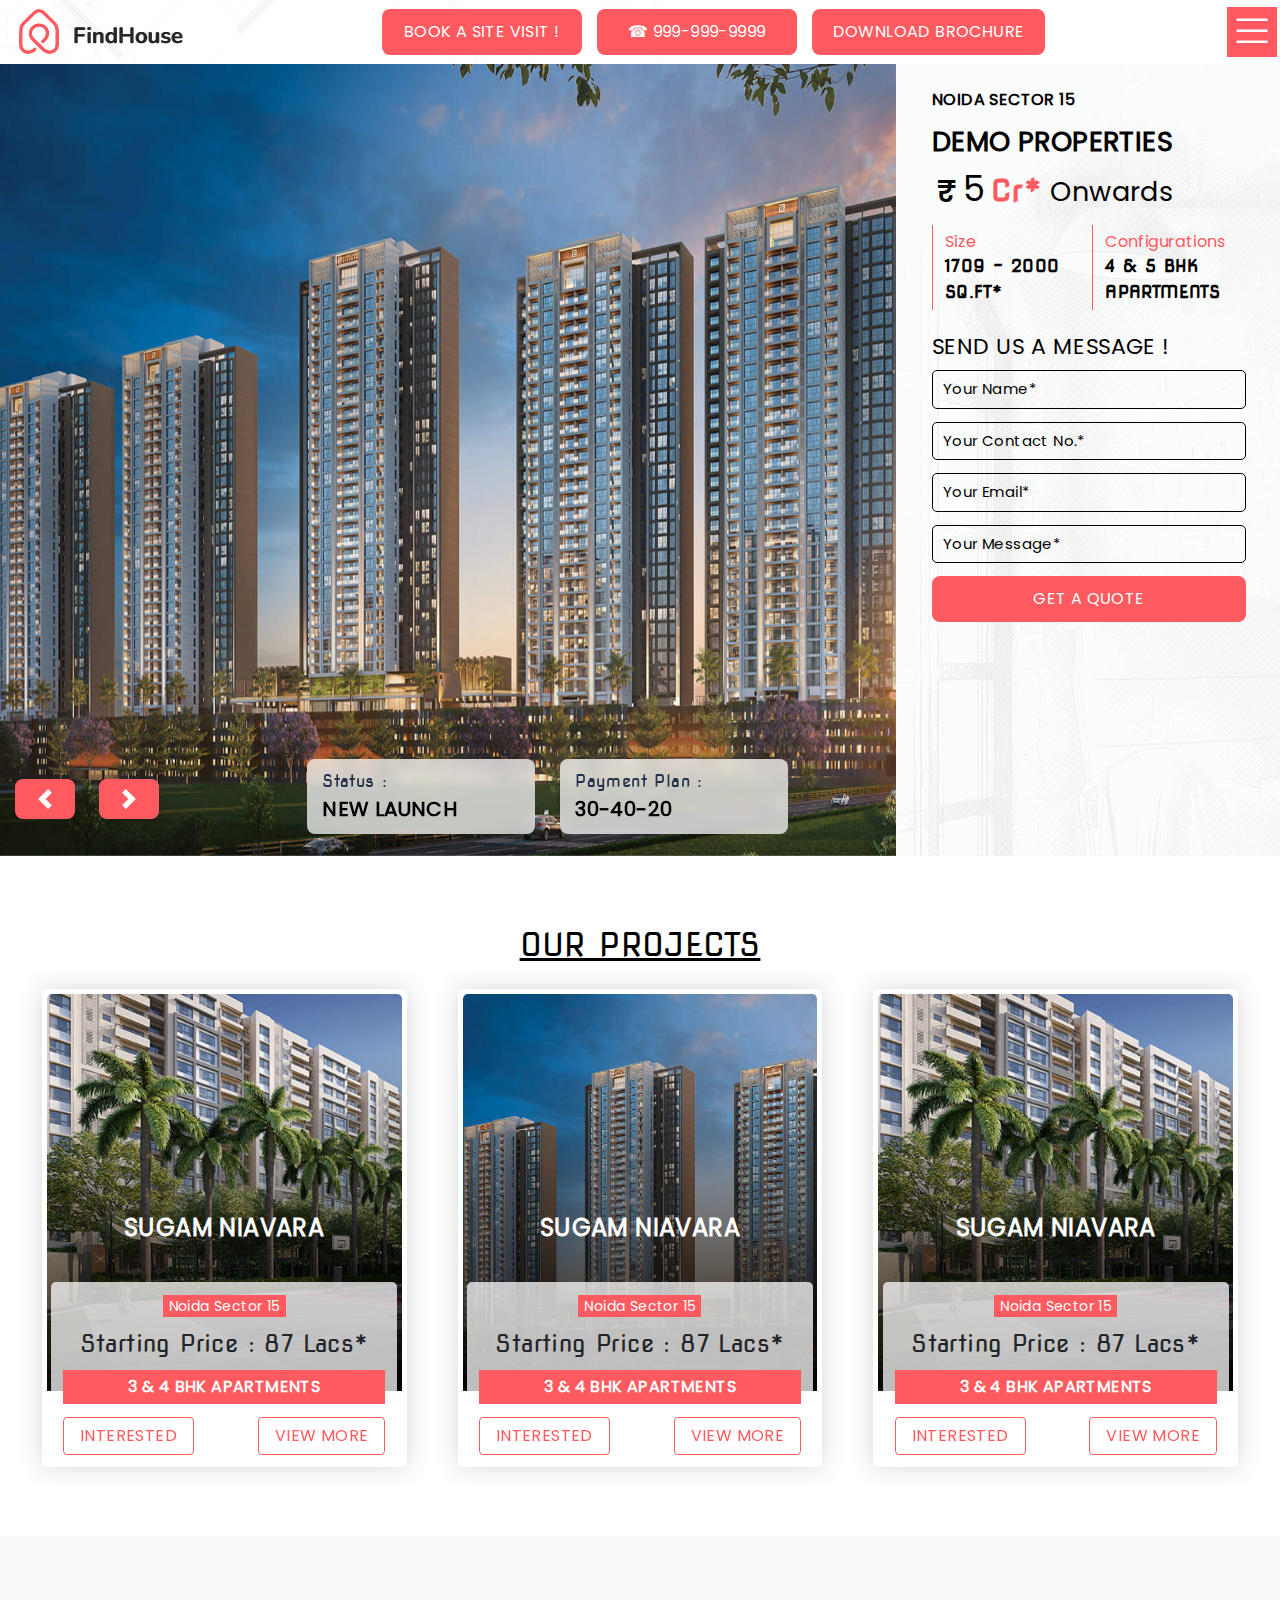
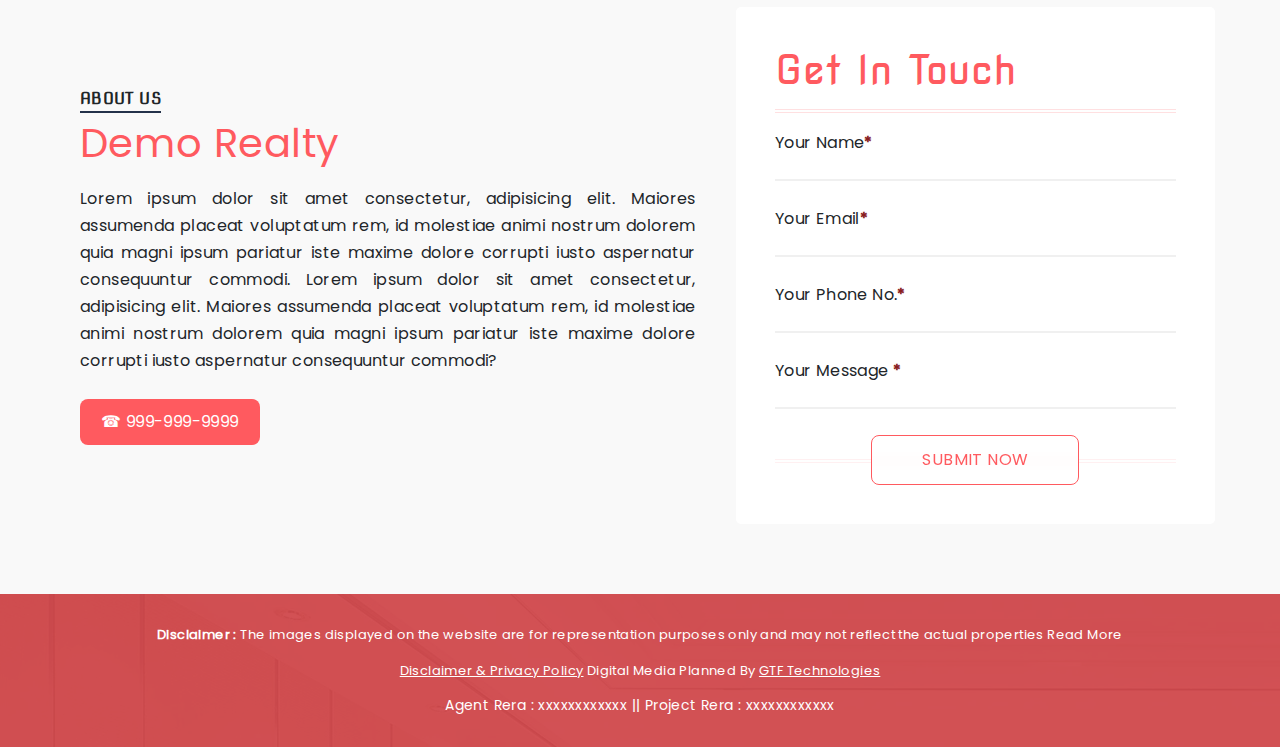
<file: index.html>
<!DOCTYPE html>
<html lang="en">

<head>
    <title style="font-size: 58px;">New layout</title>
    <meta charset="utf-8">
    <meta name="viewport" content="width=device-width, initial-scale=1">
    <meta name="description" content="" />
    <meta name="keywords" content="" />
    <link rel="icon" type="image/x-icon" href="favicon.ico">
    <link rel="icon" type="image/png" sizes="32x32" href="">
    <link rel="stylesheet" href="css/bootstrap.min.css">
    <link rel="stylesheet" href="css/style.css">   
    <style>
        /* Css for animation effect */
        /* .animation-section {opacity: 0.5;transform: translateY(30px);transition: opacity 0.6s ease-out, transform 0.6s ease-out;}
        .animation-section.visible {opacity: 1;transform: translateY(0);} */
    </style>
</head>

<body>
    <div class="overlay"></div>
    <!---------------- Menu Section Codes Start From Here --------------->
    <header class="headermain d-flex align-items-center justify-content-between">        
        <a href="#" class="logo"><img src="images/logos/project-logo.png" alt="logo"></a>
        <div class="ceterdiv d-flex text-center" style="gap: 0 15px;"><button class="bookSiteVisit btnanimation custombtn" data-target="#customModal" data-toggle="modal"> Book A Site Visit !</button>
            <a href="tel:0123123123" class="Callus custombtn" style="color: var(--white);">&#9742; 999-999-9999 </a>
            <button class="dwonloadbr custombtn btnanimation" data-target="#customModal" data-toggle="modal"> Download Brochure</button>
        </div>
        <div class="menuIcon">
            <img style="cursor: pointer; position: relative; z-index: 1;" src="images/icons/menuicon.svg" alt="">
        </div>
    </header>

    <!-- asidebar -->
    <aside class="asidebar">
        <div class="logosdiv d-flex align-items-center justify-content-between">
            <a href="#" class="logo"><img src="images/logos/project-logo-white.png" alt="logo"></a>
            <span class="menuCloseBtn" style="filter: invert(1); cursor: pointer;"><img src="images/icons/closeIcon.svg" alt=""></span>
        </div>
        <ul class="Navbar">
            <li class="nav-item"><a href="#">Home</a></li>            
            <li class="nav-item"><a href="#our-projects">Our Projects</a></li>            
            <li class="nav-item"><a href="#contact-us">About Us</a></li>
            <li class="nav-item"><a href="#contact-us">Contact Us</a></li>
        </ul>    
    </aside>
    <!-- -------------- Menu Section Codes End From Here ------------- -->

    <!---------------- Slider Section Codes Start From Here --------------->
    <section class="container-fluid banner-section animation-section p-0">
        <div class="wrapper">
            <div id="carouselExampleIndicators" class="carousel slide carousel-fade sliderdiv" data-ride="carousel" data-interval="2500">
                <ol class="carousel-indicators" style="display: none;">
                    <li data-target="#carouselExampleIndicators" data-slide-to="0" class="active"></li>
                    <li data-target="#carouselExampleIndicators" data-slide-to="1"></li>
                </ol>
                <div class="carousel-inner d-view">
                    <div class="carousel-item active">
                        <img class="d-block img-slider w-100" src="images/slider-banner/banner1.jpg" alt="First slide">
                    </div>
                    <div class="carousel-item">
                        <img class="d-block img-slider w-100" src="images/slider-banner/banner2.jpg" alt="First slide">
                    </div>
                </div>
                <div class="carousel-inner m-view">
                    <div class="carousel-item active">
                        <img class="d-block w-100" src="images/slider-banner/banner1-sm.jpg" alt="First slide">
                    </div>
                    <div class="carousel-item">
                        <img class="d-block w-100" src="images/slider-banner/banner2-sm.jpg" alt="First slide">
                    </div>
                </div>
                <!-- .bnner-flex-btn -->
                <div class="bnner-flex-btn">
                    <a class="carousel-btn carousel-control-prev active" href="#carouselExampleIndicators" role="button" data-slide="prev">
                        <span class="carousel-control-prev-icon" aria-hidden="true"></span>
                        <span class="sr-only">Previous</span>
                    </a>
                    <a class="carousel-btn carousel-control-next" href="#carouselExampleIndicators" role="button" data-slide="next">
                        <span class="carousel-control-next-icon" aria-hidden="true"></span>
                        <span class="sr-only">Next</span>
                    </a>
                </div>
                <!-- end .bnner-flex-btn -->
            </div>            

            <!-- content-over-banner Only for large screen  -->
            <div class="content-over-banner d-view d-flex f-wrap">
                <div class="textdiv">
                    <p class="smallheading NovaSquareFont">Status : </p>
                    <span class="span"style="color: var(--black);">New Launch</span>
                </div>
                <div class="textdiv">
                    <p class="smallheading NovaSquareFont">Payment Plan :</p>
                    <span class="span"style="color: var(--black);"> 30-40-20</span>
                </div>
            </div>
            <!-- End content-over-banner -->

            <div class="bannermain-content">
                <div class="contetnwrapper">
                    <div class="content-head">
                        <h1 class="project-address">Noida Sector 15</h1>
                        <div class="projectname">Demo Properties </div>                    
                        <div class="startingprice" style="color: var(--black);"> <b class="inrIcon" style="color: var(--black);">₹</b>5<b style="font-family:NovaSquare; color: var(--color1);"> Cr* </b> <span class="onwards">Onwards</span> </div>
                    </div>

                    <div class="keyhighlights d-flex">
                        <div class="textdiv">
                            <p class="smallheading" style="color: var(--color1);">Size</p>
                            <span class="span"style="color: var(--black);font-family: 'NovaSquare'">1709 - 2000 <br> Sq.Ft*</span>
                        </div>
                        <div class="textdiv">
                            <p class="smallheading" style="color: var(--color1);">Configurations</p>
                            <span class="span" style="color: var(--black);font-family: 'NovaSquare'">4 & 5 BHK <br class="d-view"> APARTMENTS</span>
                        </div>
                        <!-- div only for mobile -->
                        <div class="textdiv m-view">
                            <p class="smallheading" style="color: var(--color1);">Status </p>
                            <span class="span"style="color: var(--black);font-family: 'NovaSquare'">New Launch</span>
                        </div>
                        <div class="textdiv m-view">
                            <p class="smallheading" style="color: var(--color1);">Payment Plan</p>
                            <span class="span" style="color: var(--black);font-family: 'NovaSquare'">30-40-20</span>
                        </div>
                    </div>
                </div>

                <div class="formdiv">
                    <h2 class="form-heading">Send Us A Message !</h2>
                    <div class="inputbox"><input type="text" placeholder="Your Name*" id="qSenderName"></div>
                    <div class="inputbox"><input type="text" placeholder="Your Contact No.*" id="qSenderMobileNo"></div>
                    <div class="inputbox"><input type="text" placeholder="Your Email*" id="qSenderEmailID"></div>
                    <div class="inputbox"><input type="text" placeholder="Your Message*" id="qSenderMessage"></div>
                    <button class="custombtn submitbtn" id="SubmitQuery">Get A Quote </button>
                </div>
            </div>

        </div>
    </section>
    <!---------------- Slider Section Codes End From Here --------------->



    <!-- All Projects -->
    <main class="our-projects-section all-projects" id="our-projects">
        <div class="wrapper">
            <h3 class="main-heading"><a href="#our-projects" class="NovaSquareFont" style="color: var(--black);text-decoration: underline;">Our Projects</a> </h3>
            <div class="divflex row p-0 justify-content-center">
                <div class="flexbox">
                    <!-- image must be in "background-image" property-->
                    <div class="imgdiv" style="background-image: url(images/projects/project-name1.jpg);"></div>
                    <div class="proj-name">Sugam Niavara</div>
                    <div class="content-div">
                        <span class="p-address">Noida Sector 15</span>
                        <div class="p-price NovaSquareFont">Starting Price : 87 Lacs*</div>
                        <div class="p-typology">3 & 4 Bhk Apartments</div>
                        <div class="buttons-div d-flex justify-content-between">
                            <a href="#" class="custombtn btnoutline" data-target="#customModal" data-toggle="modal">Interested</a>
                            <a href="micro/" class="custombtn btnoutline">View More</a>
                        </div>
                    </div>
                </div>
                <div class="flexbox">
                    <!-- image must be in "background-image" property-->
                    <div class="imgdiv" style="background-image: url(images/projects/project-name2.jpg);"></div>
                    <div class="proj-name">Sugam Niavara</div>
                    <div class="content-div">
                        <span class="p-address">Noida Sector 15</span>
                        <div class="p-price NovaSquareFont">Starting Price : 87 Lacs*</div>
                        <div class="p-typology">3 & 4 Bhk Apartments</div>
                        <div class="buttons-div d-flex justify-content-between">
                            <a href="#" class="custombtn btnoutline" data-target="#customModal" data-toggle="modal">Interested</a>
                            <a href="micro/" class="custombtn btnoutline">View More</a>
                        </div>
                    </div>
                </div>
                <div class="flexbox">
                    <!-- image must be in "background-image" property-->
                    <div class="imgdiv" style="background-image: url(images/projects/project-name1.jpg);"></div>
                    <div class="proj-name">Sugam Niavara</div>
                    <div class="content-div">
                        <span class="p-address">Noida Sector 15</span>
                        <div class="p-price NovaSquareFont">Starting Price : 87 Lacs*</div>
                        <div class="p-typology">3 & 4 Bhk Apartments</div>
                        <div class="buttons-div d-flex justify-content-between">
                            <a href="#" class="custombtn btnoutline" data-target="#customModal" data-toggle="modal">Interested</a>
                            <a href="micro/" class="custombtn btnoutline">View More</a>
                        </div>
                    </div>
                </div>
            </div>
        </div>
    </main>
    


    <!---------------- Contact Section Codes Start From Here --------------->
    <section class="container-fluid contact-container animation-section contact-section" id="contact-us">
        <div class="contact-wrapper">            
            <div class="d-flex flexrow f-wrap align-items-center">
                <div class="col-md-7 right-col">
                    <div class="head-div">
                        <div class="title NovaSquareFont">ABOUT US</div>
                        <span class="pera">Demo Realty</span>
                    </div>
                    <p class="about-text">Lorem ipsum dolor sit amet consectetur, adipisicing elit. Maiores assumenda placeat voluptatum rem, id molestiae animi nostrum dolorem quia magni ipsum pariatur iste maxime dolore corrupti iusto aspernatur consequuntur commodi. Lorem ipsum dolor sit amet consectetur, adipisicing elit. Maiores assumenda placeat voluptatum rem, id molestiae animi nostrum dolorem quia magni ipsum pariatur iste maxime dolore corrupti iusto aspernatur consequuntur commodi?</p>
                    <a href="tel:0123123123" class="Callus custombtn d-block" style="color: var(--white);">☎ 999-999-9999 </a>
                </div>
                
                <div class="col-md-5 from-col">
                    <h2 class="heading NovaSquareFont">Get In Touch</h2>
                    <div class="inputbox f-wrap">
                        <span>Your Name<b style="color: rgb(138, 31, 31);">*</b> </span>
                        <input type="text" id="qSenderNamefooter">
                    </div>
                    <div class="inputbox f-wrap">
                        <span>Your Email<b style="color: rgb(138, 31, 31);">*</b> </span>
                        <input type="email" id="qEmailIDfooter">
                    </div>
                    <div class="inputbox f-wrap">
                        <span>Your Phone No.<b style="color: rgb(138, 31, 31);">*</b> </span>
                        <input type="text" id="qMobileNofooter" >
                    </div>
                    <div class="inputbox f-wrap">
                        <span>Your Message <b style="color: rgb(138, 31, 31);">*</b> </span>
                        <input type="text" id="qMessagefooter">
                    </div>
                    <div class="sbmitbtndiv">
                        <button class="custombtn btnoutline d-flex m-auto" id="SubmitQueryfooter">Submit Now</button>
                    </div>
                </div>
                
            </div>
        </div>
    </section>
    <!---------------- Contact Section Codes End From Here --------------->

    <!-- .sitefooter start -->
    <footer class="sitefooter container-fluid animation-section" style="position: relative;">
        <div class="footerinner">            
            <div class="bottomfooter">
                <div class="wrapper">
                    <div class="dis-div">
                        <b>Disclaimer : </b>
                        <span class="text-disclaimer"> The images displayed on the website are for representation purposes only and may not reflect the actual properties  </span>
                        <span class="text-disclaimer readmoretext" style="display: none;">accurately. Please note that this is the official website of an authorized marketing partner. We may share data with Real Estate Regulatory Authority (RERA) registered brokers/companies for further processing as required. We may also send updates and information to the mobile number or email ID registered with us. All rights reserved. The images displayed on the website are for representation purposes only and may not reflect the actual properties accurately. Please note that this is the official website of an authorized marketing partner. We may share data with Real Estate Regulatory Authority (RERA) registered brokers/companies for further processing as required. We may also send updates and information to the mobile number or email ID registered with us. All rights reserved.</span>
                        <span class="btn-readmore" style="color: #fff;">Read More</span>
                    </div>
                    <!-- <button class="custombtn btnoutline btn-readmore rounded py-1 text-capitalize mt-3">Read More</button> -->
                    <p class="mt-3" style="text-align: center;"><a href="disclaimer.html" target="_blank" style="color: var(--white); text-decoration: underline;">Disclaimer & Privacy Policy</a>  Digital Media Planned By <a href="https://www.gtftechnologies.com/" target="_blank" style="color: var(--white); text-decoration: underline;">GTF Technologies</a> </p>
                    <div class="rera-div" style="text-align: center;">
                        Agent Rera : <span>xxxxxxxxxxxx</span> || Project Rera : <span>xxxxxxxxxxxx</span>
                    </div>
                </div>
            </div>
        </div>
    </footer>
    <!-- .sitefooter end -->


    <!-- mobile-section-footer -->    
    <div class="mobile-section-footer"> 
        <a class="custombtn btnoutline" href="" title="Enquire Now" data-target="#customModal" data-toggle="modal"> Enquire Now</a> 
        <a class="custombtn btnoutline" href="tel:+919999999999">9999999999</a>
        <a class="custombtn btnoutline" href="https://api.whatsapp.com/send?phone=+910123456789  &amp;text=Hello, Looking for 3 and 4 BHK APARTMENTS. Get in touch with me my name is"> WhatsApp</a> 
    </div>
    <!-- mobile-section-footer -->

    <!-- modal with left side content -->
    <div class="modal fade modal1 theModal" id="customModal" tabindex="-1" aria-labelledby="customModalLabel" aria-modal="true" role="dialog">
        <div class="modal-dialog modal-dialog-centered" style="max-width: 800px;">
            <div class="modal-content">
                <button type="button" class="close" data-dismiss="modal" aria-label="Close"><svg xmlns="http://www.w3.org/2000/svg" width="35px" height="35px" fill="#fff" class="bi bi-x-lg" viewBox="0 0 16 16">
                    <path d="M2.146 2.854a.5.5 0 1 1 .708-.708L8 7.293l5.146-5.147a.5.5 0 0 1 .708.708L8.707 8l5.147 5.146a.5.5 0 0 1-.708.708L8 8.707l-5.146 5.147a.5.5 0 0 1-.708-.708L7.293 8z"></path>
                    </svg></button>
                <!-- <div class="modal-head-div">
                    <div class="flexdiv d-flex justify-content-between">
                        <h3 class="modal-head NovaSquareFont ">Demo Project</h3>
                    </div>
                    <p class="modal-para" style="text-transform: capitalize;">Project Location Here... </p>
                </div> -->
                <div  class="fractiondiv row">
                    <div class="col-left col-md-6 p-0 d-flex justify-content-center align-items-center">
                        <div class="inner-col">
                            <h3 class="modal-head NovaSquareFont ">Demo Project</h3>
                            <div class="m-typology">3 & 4 Bhk Apartments</div>
                            <div class="m-price">Price : 87 Lacs* Onwards</div>
                        </div>
                    </div>
                    <div class="col-md-6 from-col">
                        <p class="m-msg">Send Us A Message !</p>
                        <div class="col-12 coldiv p-0">
                            <div class="form-floating" style="position: relative;">
                                <input class="form-control" type="text" id="qSenderNamemodal" placeholder="Your Name">                            
                            </div>
                        </div>
                        <div class="col-12 coldiv p-0">
                            <div class="form-floating" style="position: relative;">
                                <input class="form-control" type="text" id="qMobileNomodal" placeholder="Your Mobile Number">                            
                            </div>
                        </div>
                        <div class="col-12 coldiv p-0">
                            <div class="form-floating" style="position: relative;">
                                <input class="form-control" type="email" id="qEmailIDmodal" placeholder="Your Email Address">
                            </div>
                        </div>
                        <div class="col-12 coldiv p-0">
                            <div class="form-floating" style="position: relative;">
                                <input class="form-control" placeholder="Message" id="qMessagemodal">
                            </div>
                        </div>
                        <p style="font-weight: 400;color: #000;opacity: 1;font-size:10px;letter-spacing: 0.5px;margin:0;line-height:15px; margin-bottom: 15px;"><input type="checkbox" onclick="return false" checked> I authorize company representatives to Call, SMS, Email or WhatsApp me about its products and offers. This consent overrides any registration for DNC/NDNC.</p>
                        <div class="col-md-12">
                            <button class="custombtn btnoutline w-100" id="SubmitQuerymodal">submit now</button>
                        </div>
                    </div>
                </div>
                
            </div>
        </div>
    </div>


    <script src="js/jquery.min.js"></script>
    <script src="js/bootstrap.bundle.min.js"></script>
    <script src="js/jquery.magnific-popup.min.js"></script>

    <script type="text/javascript" language="javascript">
        var versionUpdate = (new Date()).getTime();
        var script = document.createElement("script");
        script.type = "text/javascript";
        script.src = "https://api2.gtftech.com/scripts/queryform.min.ssl.js?v=" + versionUpdate;
        document.body.appendChild(script);
    </script>


    <script>
        var AgentInfo = {
            "vAgentID": "xxxx",
            "vProject": "Project Name P",
            "vURL": "/",
            "thankspageurl": "/thanks.htm",
        };

        //Needs to be duplicate in the case of multiple forms on the same page
        //--------------------------------------------------------------------------------------//
        $('#preferedtime').hide();

        $("#SubmitQuery").click(function () {
            var FormInfo = {
                "SenderControlID": "qSenderName",
                "SenderControlMobileID": "qSenderMobileNo",
                "SenderControlEmailID": "qSenderEmailID",
                "SenderControlMsgID": "qSenderMessage"
            };

            SubmitQueryData(AgentInfo, FormInfo);
        });

        $("#SubmitQuerymodal").click(function () {
            var FormInfo = {
                "SenderControlID": "qSenderNamemodal",
                "SenderControlMobileID": "qMobileNomodal",
                "SenderControlEmailID": "qEmailIDmodal",
                "SenderControlMsgID": "qMessagemodal"
            };

            SubmitQueryData(AgentInfo, FormInfo);
        });


        $("#SubmitQueryfooter").click(function () {
            var FormInfo = {
                "SenderControlID": "qSenderNamefooter",
                "SenderControlMobileID": "qMobileNofooter",
                "SenderControlEmailID": "qEmailIDfooter",
                "SenderControlMsgID": "qMessagefooter"
            };

            SubmitQueryData(AgentInfo, FormInfo);
        });

        //--------------------------------------------------------------------------------------//
    </script>
    <!--------------------- Images Zooming Plugin  ----------------->
    <script>
        $('.without-caption').magnificPopup({
            type: 'image',
            closeOnContentClick: true,
            closeBtnInside: false,
            mainClass: 'mfp-no-margins mfp-with-zoom', // class to remove default margin from left and right side
            image: {
                verticalFit: true
            },
            zoom: {
                enabled: true,
                duration: 300 // don't foget to change the duration also in CSS
            }
        });

        $('.with-caption').magnificPopup({
            type: 'image',
            closeOnContentClick: true,
            closeBtnInside: false,
            mainClass: 'mfp-with-zoom mfp-img-mobile',
            image: {
                verticalFit: true,
                titleSrc: function (item) {
                    return item.el.attr('title') + ' &middot; <a class="image-source-link" href="' + item.el.attr('data-source') + '" target="_blank"></a>';
                }
            },
            zoom: {
                enabled: true
            }
        });
    </script>
    <!--------------------- End Here Images Zooming Plugin  ----------------->
    
    <!-- custom Scripts -->
    <script>
        
        // header script
        $(document).ready(function () {
            $(".menuIcon").click(function(){
                $(".asidebar").addClass("active")
                $(".overlay").addClass("active")
            })
            $(".menuCloseBtn, .Navbar .nav-item, .overlay").click(function(){
                $(".asidebar").removeClass("active")
                $(".overlay").removeClass("active")
            });

            $(window).scroll(function () {
                var scroll = $(window).scrollTop();
                if (scroll >= 70) {
                    $(".headermain").addClass("active");
                } else {
                    $(".headermain").removeClass("active");
                }
            });

            $(window).resize(function() {
                if ($(window).width() <= 767) {
                    $('.d-view').remove();
                }
            });


            $(".reamoredbtn").click(function(){
                $(".moretext").slideToggle("slow");
                if($(this).text()=="Read More") $(this).text("Read Less")
                else $(this).text("Read More");
            });

            $('.asidebar .nav-item a').on('click',function (e) {
                var target = this.hash,
                $target = $(target);
                $('html, body').stop().animate({
                    'scrollTop': $target.offset().top-40
                }, 100, 'swing', function () {
                    window.location.hash = target;
                });
            });           

            $(".btn-readmore").click(function(){
                $(".readmoretext").toggle()
                if($(this).text()=='Read More') $(this).text("Read Less")
                else $(this).text("Read More")
            });

            $(window).scroll(function () {
                var scroll = $(window).scrollTop();
                if (scroll >= 700) {
                    $(".mobile-section-footer").addClass("active");
                } else {
                    $(".mobile-section-footer").removeClass("active");
                }
            });

            setTimeout(() => {
                $("#customModal").modal('show')
            }, 8000);
        })
    </script>
    <!--end custom Scripts -->    


    <!-- script for animation effect -->
    <script>
        document.addEventListener('DOMContentLoaded', () => {
            const observer = new IntersectionObserver((entries) => {
                entries.forEach(entry => {
                    if (entry.isIntersecting) entry.target.classList.add('visible');
                    else entry.target.classList.remove('visible');
                });
            }, {
                rootMargin: '0px',
                threshold: 0.1
            });            
            document.querySelectorAll('.animation-section').forEach(section => observer.observe(section));
        });
    </script>
</body>

</html>
</file>
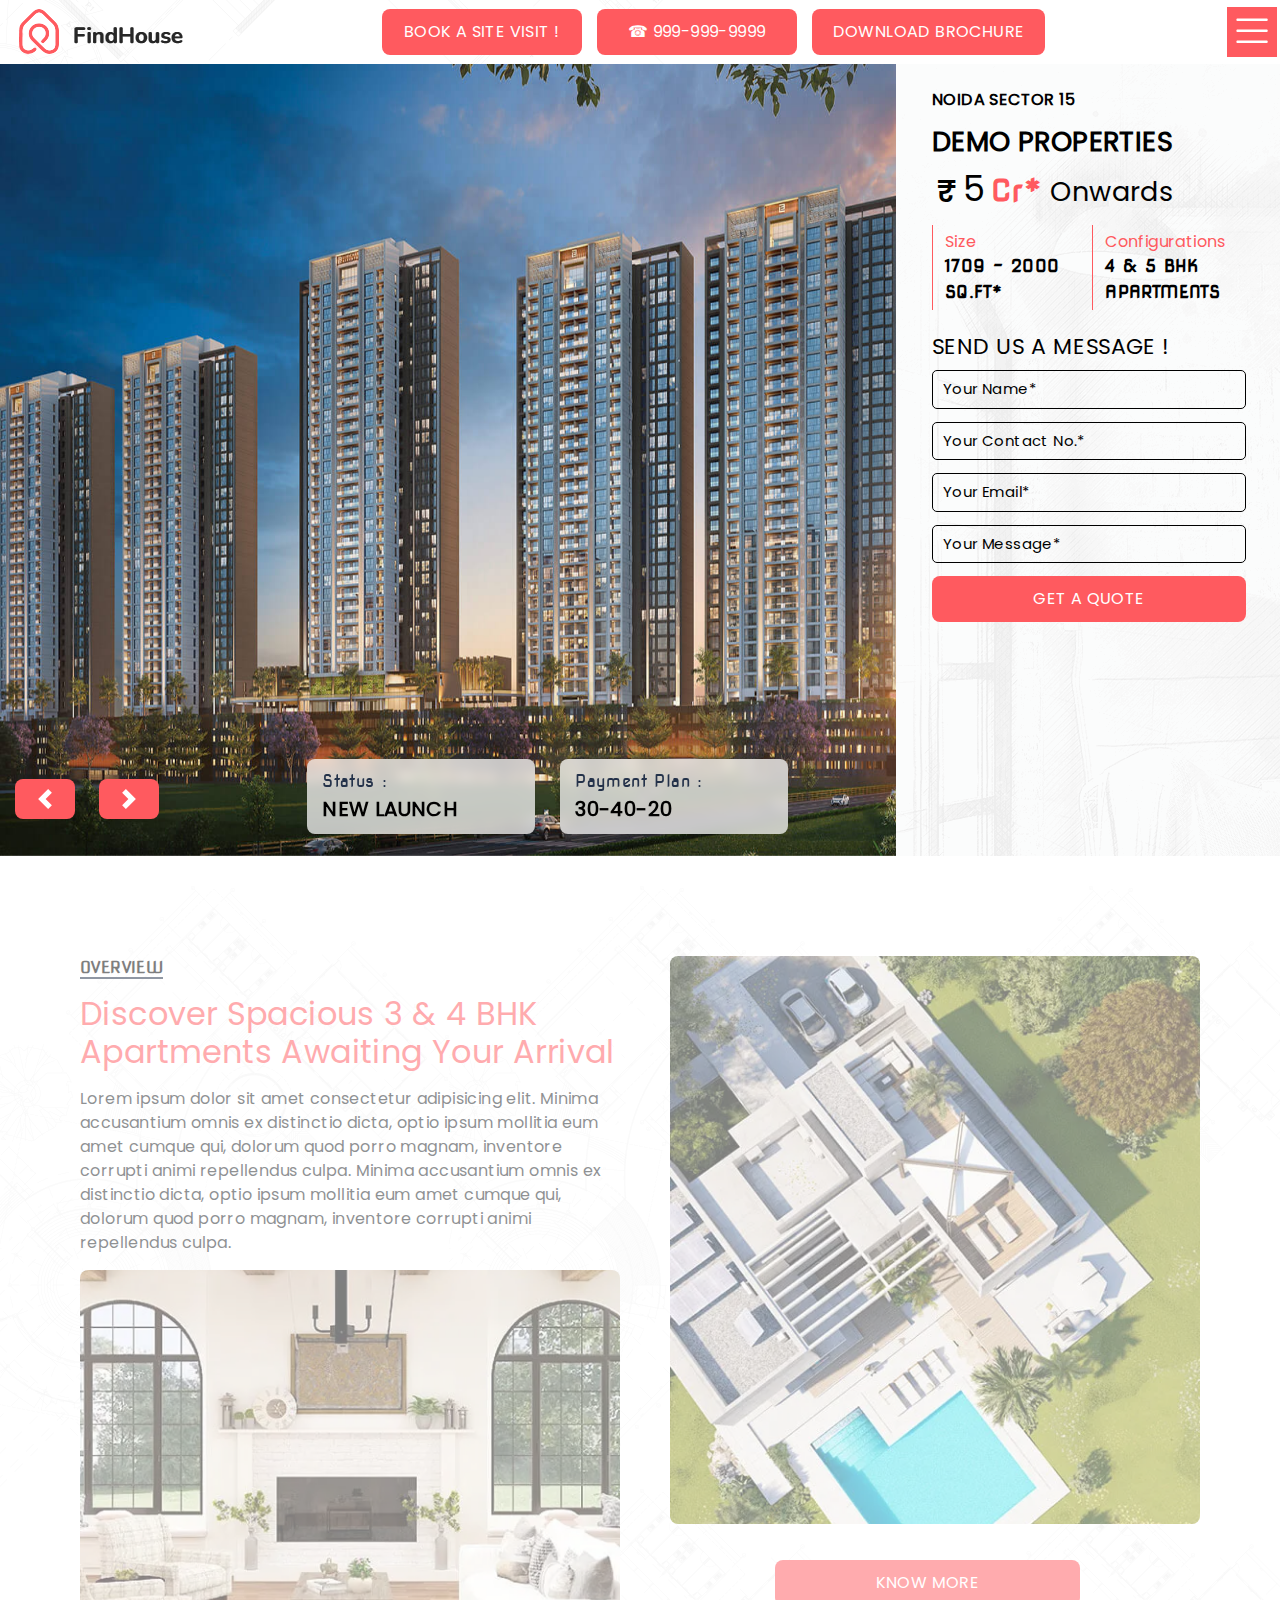
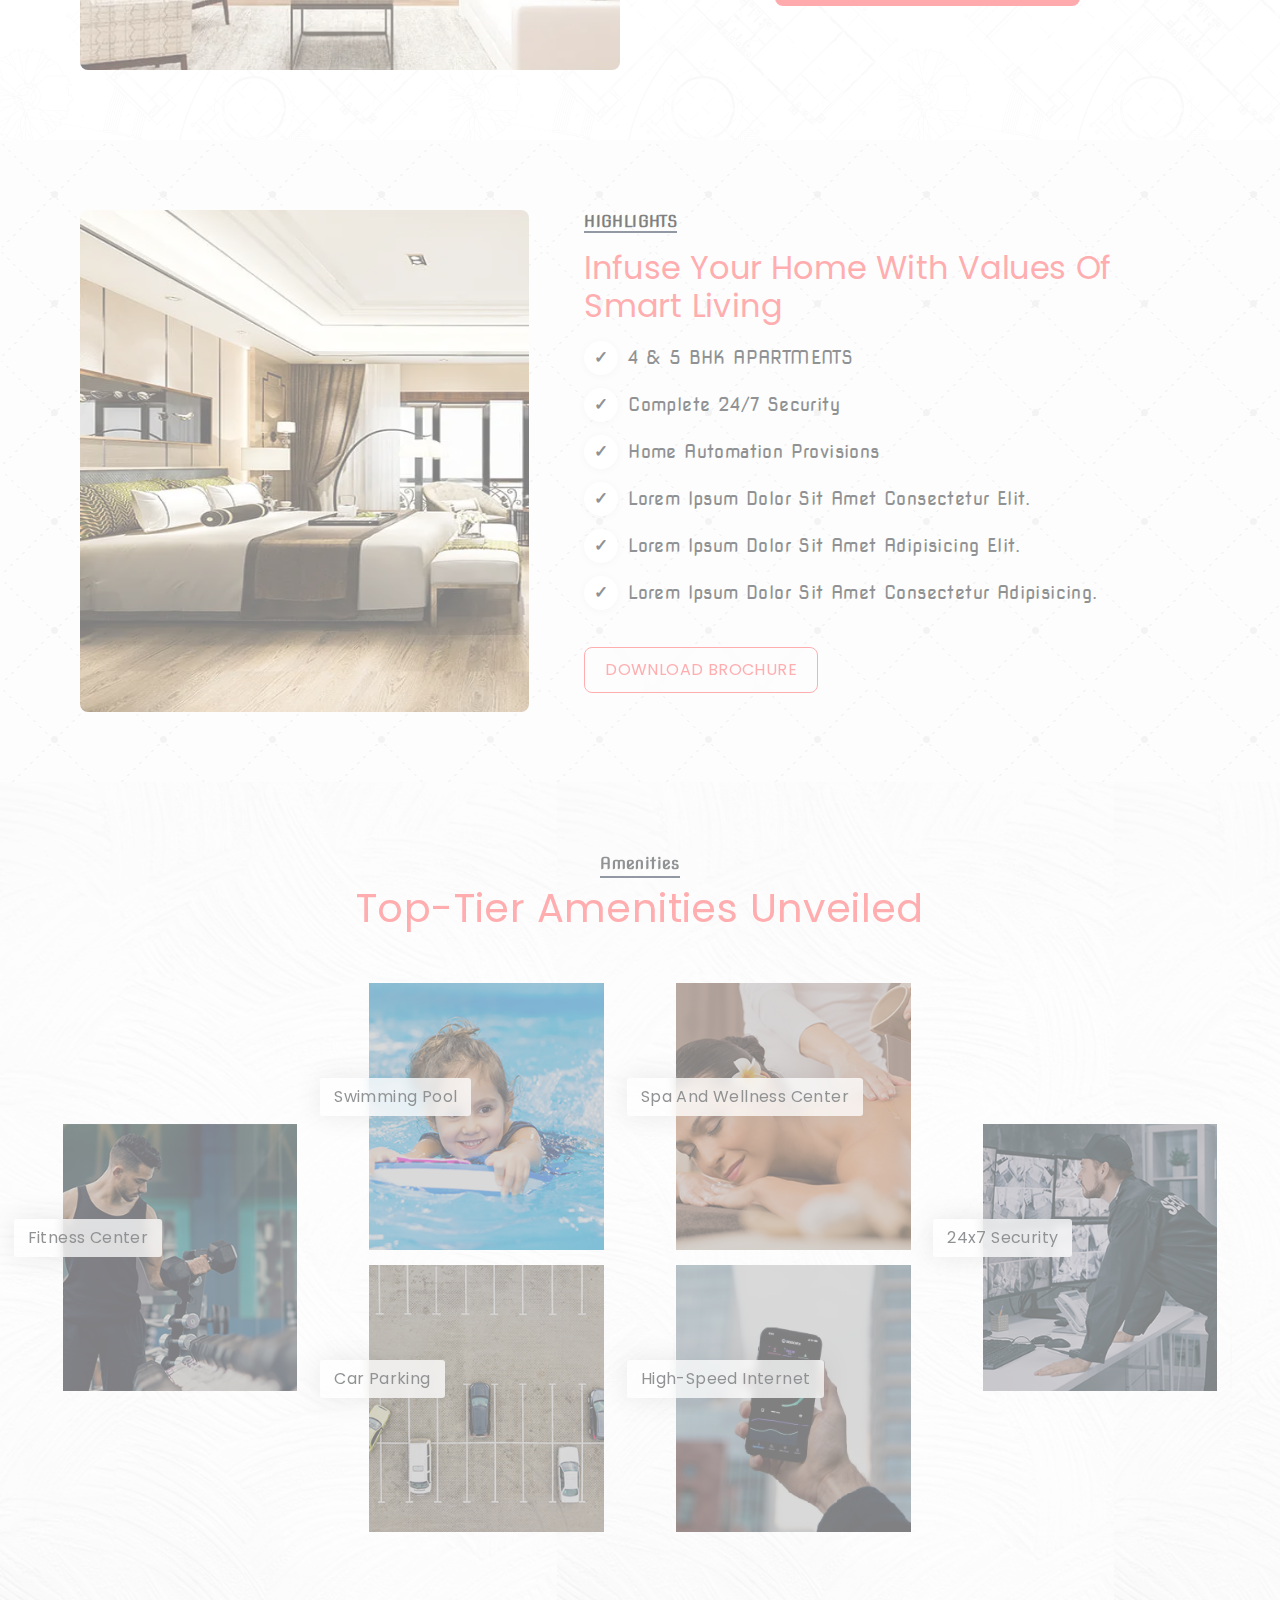
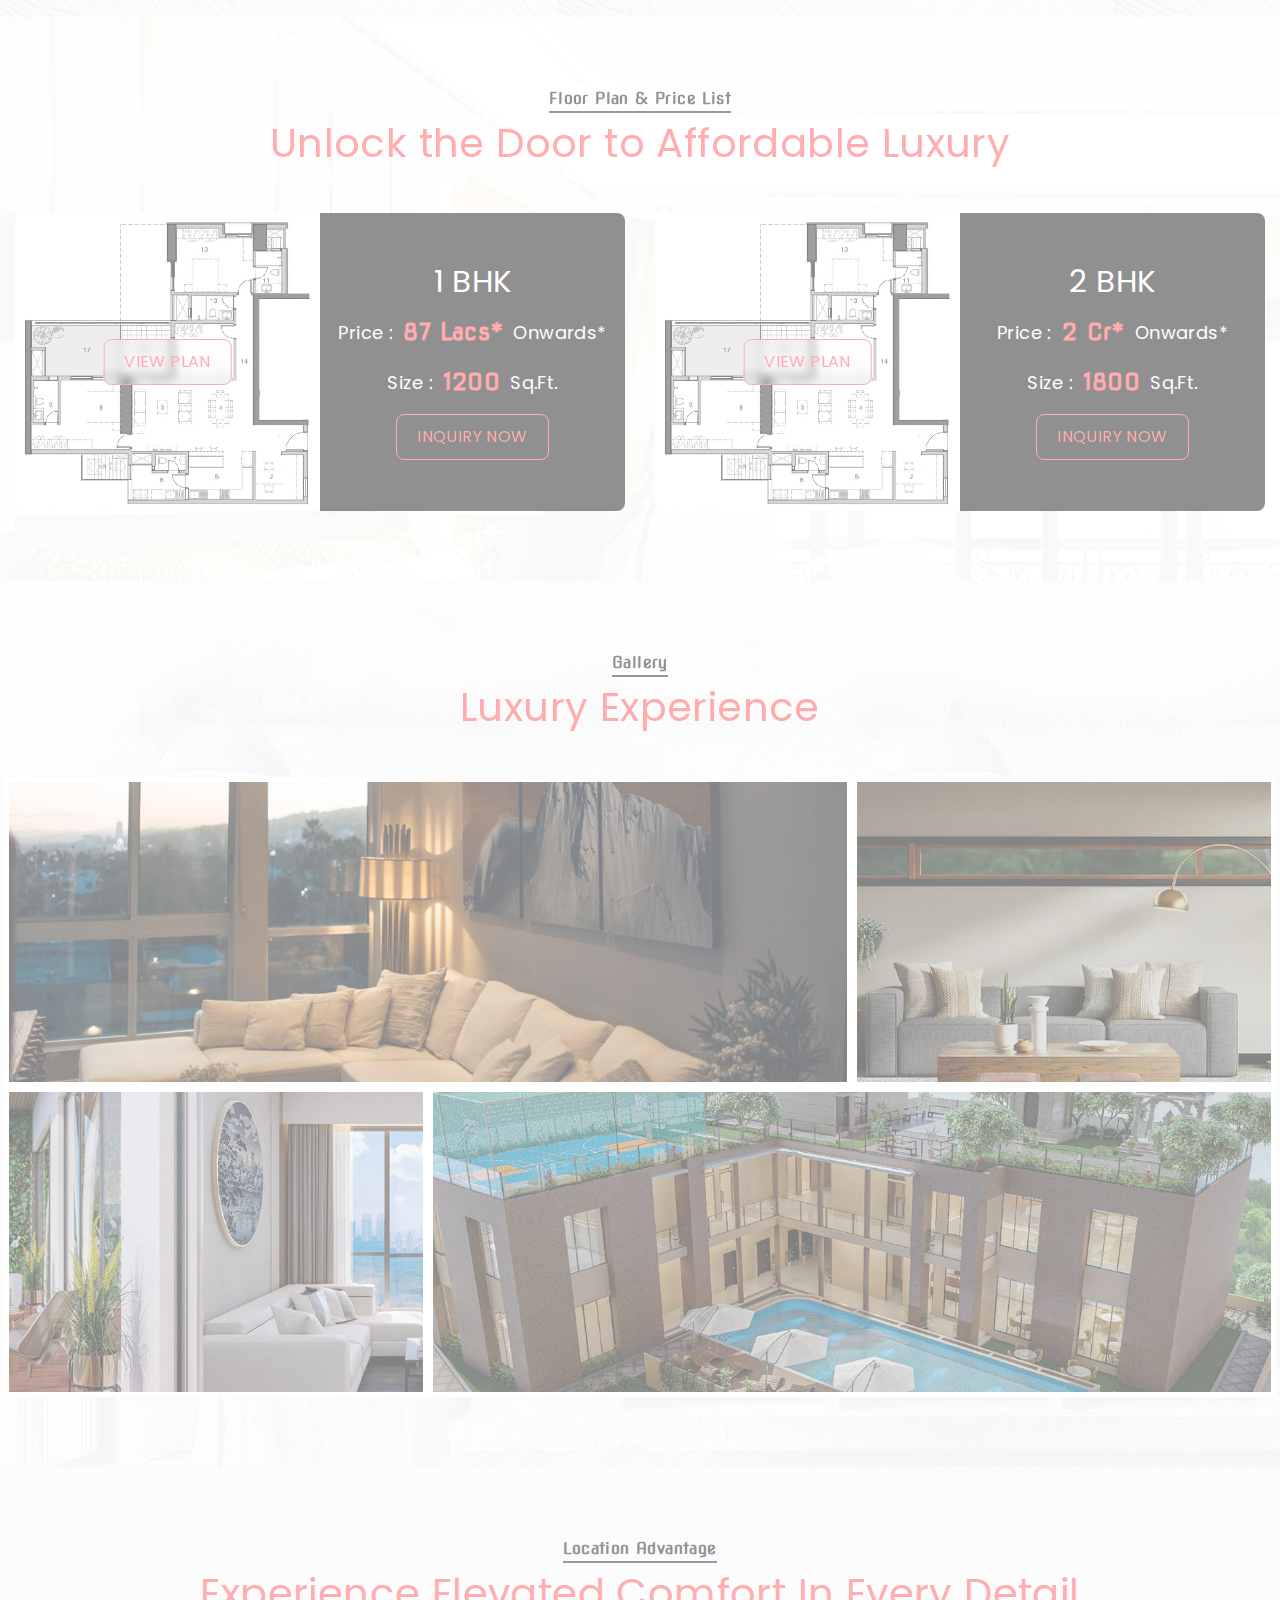
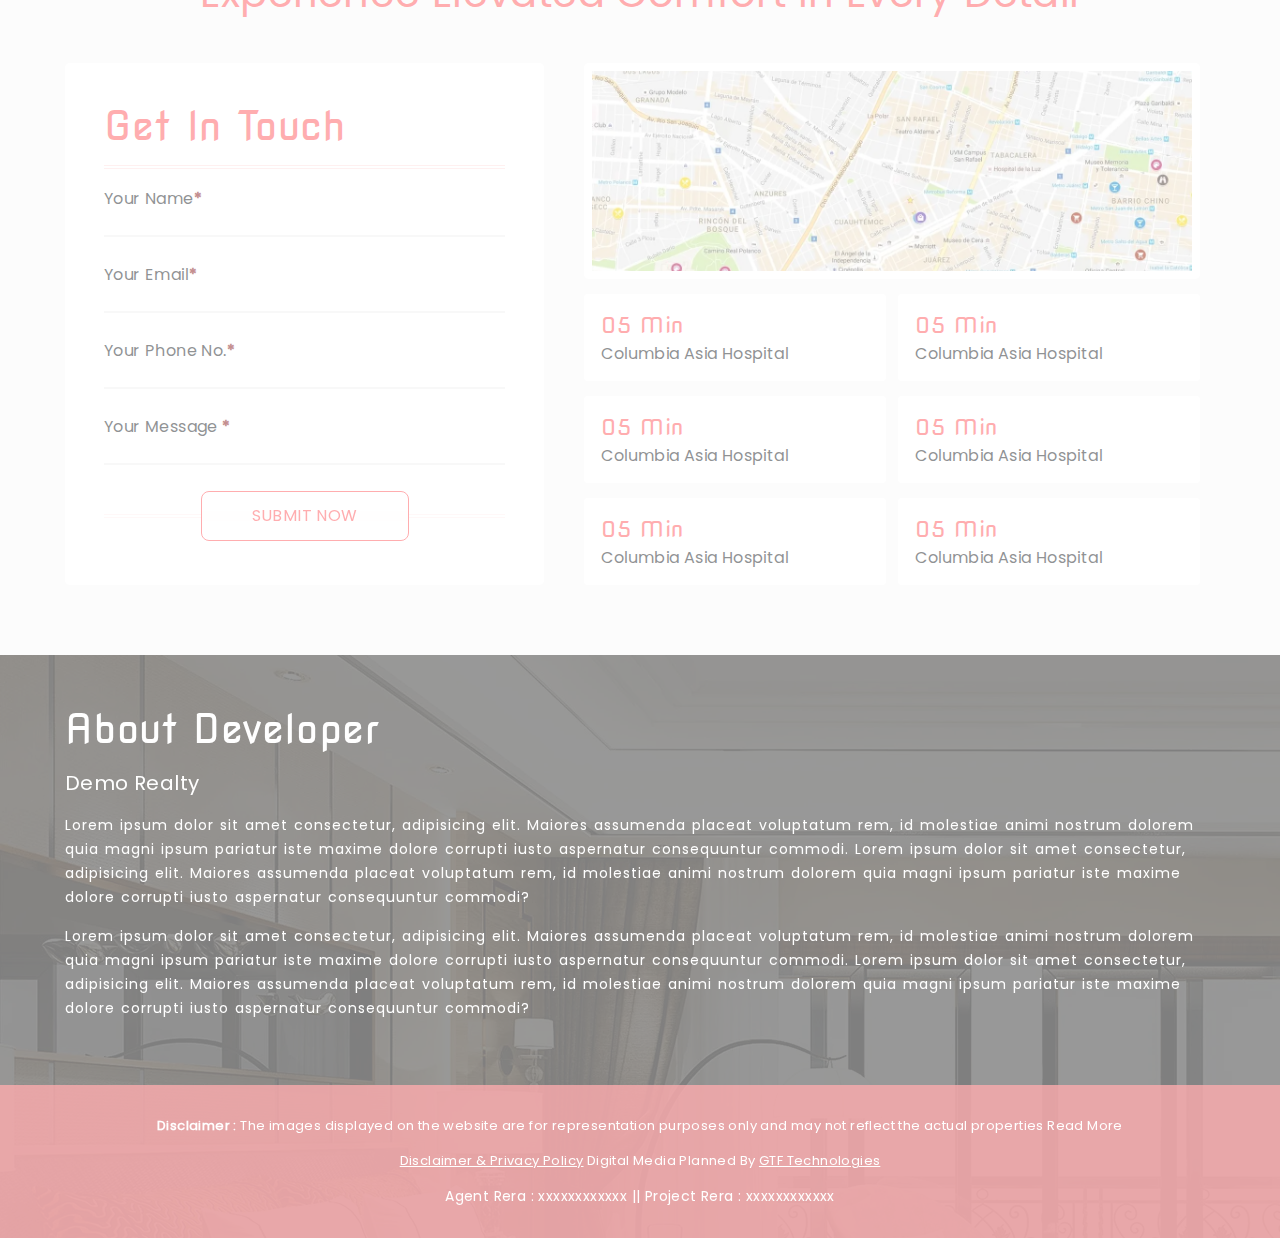
<file: micro/index.html>
<!DOCTYPE html>
<html lang="en">

<head>
    <title style="font-size: 58px;">New layout</title>
    <meta charset="utf-8">
    <meta name="viewport" content="width=device-width, initial-scale=1">
    <meta name="description" content="" />
    <meta name="keywords" content="" />
    <link rel="icon" type="image/x-icon" href="favicon.ico">
    <link rel="icon" type="image/png" sizes="32x32" href="">
    <link rel="stylesheet" href="css/bootstrap.min.css">
    <link rel="stylesheet" href="css/style.css">
    <link rel="stylesheet" href="css/magnific-popup.css">    
    <style>
        /* Css for animation effect */
        .animation-section {opacity: 0.5;transform: translateY(30px);transition: opacity 0.6s ease-out, transform 0.6s ease-out;}
        .animation-section.visible {opacity: 1;transform: translateY(0);}
    </style>
</head>

<body>
    <div class="overlay"></div>
    <!---------------- Menu Section Codes Start From Here --------------->
    <header class="headermain d-flex align-items-center justify-content-between">        
        <a href="../" class="logo"><img src="images/logos/project-logo.png" alt="logo"></a>
        <div class="ceterdiv d-flex text-center" style="gap: 0 15px;"><button class="bookSiteVisit btnanimation custombtn" data-target="#customModal" data-toggle="modal"> Book A Site Visit !</button>
            <a href="tel:0123123123" class="Callus custombtn" style="color: var(--white);">&#9742; 999-999-9999 </a>
            <button class="dwonloadbr custombtn btnanimation" data-target="#customModal" data-toggle="modal"> Download Brochure</button>
        </div>
        <div class="menuIcon">
            <img style="cursor: pointer; position: relative; z-index: 1;" src="images/icons/menuicon.svg" alt="">
        </div>
    </header>

    <!-- asidebar -->
    <aside class="asidebar">
        <div class="logosdiv d-flex align-items-center justify-content-between">
            <a href="#" class="logo"><img src="images/logos/project-logo-white.png" alt="logo"></a>
            <span class="menuCloseBtn" style="filter: invert(1); cursor: pointer;"><img src="images/icons/closeIcon.svg" alt=""></span>
        </div>
        <ul class="Navbar">
            <!-- <li class="nav-item"><a class="active" href="#">Home</a></li> -->
            <li class="nav-item"><a  href="#overview">Overview</a></li>
            <li class="nav-item"><a href="#highlights">Highlights</a></li>
            <!-- <li class="nav-item"><a href="#price-list">Price list</a></li> -->
            <li class="nav-item"><a href="#floor-plan">Price list</a></li>
            <li class="nav-item"><a href="#amenities">Amenities</a></li>
            <li class="nav-item"><a href="#floor-plan">Floor Plan</a></li>
            <li class="nav-item"><a href="#contact-us">Location Map</a></li>
            <li class="nav-item"><a href="#gallery">Gallery</a></li>
            <li class="nav-item"><a href="#contact-us">Contact Us</a></li>
        </ul>    
    </aside>
    <!-- -------------- Menu Section Codes End From Here ------------- -->

    <!---------------- Slider Section Codes Start From Here --------------->
    <section class="container-fluid banner-section animation-section p-0">
        <div class="wrapper">
            <div id="carouselExampleIndicators" class="carousel slide carousel-fade sliderdiv" data-ride="carousel" data-interval="2500">
                <ol class="carousel-indicators" style="display: none;">
                    <li data-target="#carouselExampleIndicators" data-slide-to="0" class="active"></li>
                    <li data-target="#carouselExampleIndicators" data-slide-to="1"></li>
                </ol>
                <div class="carousel-inner d-view">
                    <div class="carousel-item active">
                        <img class="d-block img-slider w-100" src="images/slider-banner/banner1.jpg" alt="First slide">
                    </div>
                    <div class="carousel-item">
                        <img class="d-block img-slider w-100" src="images/slider-banner/banner2.jpg" alt="First slide">
                    </div>
                </div>
                <div class="carousel-inner m-view">
                    <div class="carousel-item active">
                        <img class="d-block w-100" src="images/slider-banner/banner1-sm.jpg" alt="First slide">
                    </div>
                    <div class="carousel-item">
                        <img class="d-block w-100" src="images/slider-banner/banner2-sm.jpg" alt="First slide">
                    </div>
                </div>
                <!-- .bnner-flex-btn -->
                <div class="bnner-flex-btn">
                    <a class="carousel-btn carousel-control-prev active" href="#carouselExampleIndicators" role="button" data-slide="prev">
                        <span class="carousel-control-prev-icon" aria-hidden="true"></span>
                        <span class="sr-only">Previous</span>
                    </a>
                    <a class="carousel-btn carousel-control-next" href="#carouselExampleIndicators" role="button" data-slide="next">
                        <span class="carousel-control-next-icon" aria-hidden="true"></span>
                        <span class="sr-only">Next</span>
                    </a>
                </div>
                <!-- end .bnner-flex-btn -->
            </div>            

            <!-- content-over-banner Only for large screen  -->
            <div class="content-over-banner d-view d-flex f-wrap">
                <div class="textdiv">
                    <p class="smallheading NovaSquareFont">Status : </p>
                    <span class="span"style="color: var(--black);">New Launch</span>
                </div>
                <div class="textdiv">
                    <p class="smallheading NovaSquareFont">Payment Plan :</p>
                    <span class="span"style="color: var(--black);"> 30-40-20</span>
                </div>
            </div>
            <!-- End content-over-banner -->

            <div class="bannermain-content">
                <div class="contetnwrapper">
                    <div class="content-head">
                        <h1 class="project-address">Noida Sector 15</h1>
                        <div class="projectname">Demo Properties </div>                    
                        <div class="startingprice" style="color: var(--black);"> <b class="inrIcon" style="color: var(--black);">₹</b>5<b style="font-family:NovaSquare; color: var(--color1);"> Cr* </b> <span class="onwards">Onwards</span> </div>
                    </div>

                    <div class="keyhighlights d-flex">
                        <div class="textdiv">
                            <p class="smallheading" style="color: var(--color1);">Size</p>
                            <span class="span"style="color: var(--black);font-family: 'NovaSquare'">1709 - 2000 <br> Sq.Ft*</span>
                        </div>
                        <div class="textdiv">
                            <p class="smallheading" style="color: var(--color1);">Configurations</p>
                            <span class="span" style="color: var(--black);font-family: 'NovaSquare'">4 & 5 BHK <br class="d-view"> APARTMENTS</span>
                        </div>
                        <!-- div only for mobile -->
                        <div class="textdiv m-view">
                            <p class="smallheading" style="color: var(--color1);">Status </p>
                            <span class="span"style="color: var(--black);font-family: 'NovaSquare'">New Launch</span>
                        </div>
                        <div class="textdiv m-view">
                            <p class="smallheading" style="color: var(--color1);">Payment Plan</p>
                            <span class="span" style="color: var(--black);font-family: 'NovaSquare'">30-40-20</span>
                        </div>
                    </div>
                </div>

                <div class="formdiv">
                    <h2 class="form-heading">Send Us A Message !</h2>
                    <div class="inputbox"><input type="text" placeholder="Your Name*" id="qSenderName"></div>
                    <div class="inputbox"><input type="text" placeholder="Your Contact No.*" id="qSenderMobileNo"></div>
                    <div class="inputbox"><input type="text" placeholder="Your Email*" id="qSenderEmailID"></div>
                    <div class="inputbox"><input type="text" placeholder="Your Message*" id="qSenderMessage"></div>
                    <button class="custombtn submitbtn" id="SubmitQuery">Get A Quote </button>
                </div>
            </div>

        </div>
    </section>
    <!---------------- Slider Section Codes End From Here --------------->

    <!---------------- Overview Section Codes Start From Here --------------->
    <section class="container-fluid overview-container animation-section" id="overview" style="position: relative;">
        <div class="patterndiv" style="background: url(images/overview/overview-bg-1.png); opacity: 0.3; background-size: unset;"></div>
        <div class="wrapper">
            <div class="flexrow d-flex f-wrap">
                <div class="leftdiv col-md-6">
                    <div class="contentdiv">
                        <span class="title NovaSquareFont" style="color: var(--black); font-weight: 600;"> Overview </span>
                        <h2 class="heading" style="color: var(--color1);">Discover Spacious 3 & 4 BHK Apartments Awaiting Your Arrival</h2>   
                        <p class="pera">Lorem ipsum dolor sit amet consectetur adipisicing elit. Minima accusantium omnis ex distinctio dicta, optio ipsum mollitia eum amet cumque qui, dolorum quod porro magnam, inventore corrupti animi repellendus culpa. Minima accusantium omnis ex distinctio dicta, optio ipsum mollitia eum amet cumque qui, dolorum quod porro magnam, inventore corrupti animi repellendus culpa.</p>
                    </div>
                    <img class="img-sm d-view" src="images/overview/overview1.webp" alt="img">
                </div>
                <div class="rightimg col-md-6">
                    <img class="overview-lg-img" src="images/overview/overview.webp" alt="">                    
                    <div class="circle">
                        <div class="a"> </div>
                        <div class="b"> </div>
                        <div class="c"> </div>
                        <div class="d"> </div>
                        <div class="e"></div>
                        <div class="f"></div>
                        <div class="g"></div>
                    </div>
                    <button class="custombtn circlebtn" data-target="#customModal" data-toggle="modal">Know More</button>
                </div>
            </div>            
        </div>
    </section>
    <!---------------- Overview Section Codes End From Here --------------->

    <!---------------- Highlights Section Codes Start From Here --------------->
    <section class="container-fluid highlights-contaier animation-section" id="highlights">
        <div class="patterndiv"></div>
        <div class="wrapper">
            <div class="flexdiv d-flex f-wrap">
                <div class="imgdiv col-md-5">
                    <img class="img" src="images/highlight.webp" alt="highlight">
                </div>
                <div class="contentdiv col-md-7">
                    <span class="title NovaSquareFont" style="color: var(--black); font-weight: 600;"> Highlights </span>
                    <h2 class="heading" style="color: var(--color1);">Infuse your home with values of smart living</h2>                    
                    <ul class="points">
                        <li class="p-li NovaSquareFont d-flex align-items-center"> <span class="icon">✓</span> 4 & 5 BHK APARTMENTS</li>
                        <li class="p-li NovaSquareFont d-flex align-items-center"> <span class="icon">✓</span> Complete 24/7 Security</li>
                        <li class="p-li NovaSquareFont d-flex align-items-center"> <span class="icon">✓</span> Home Automation Provisions</li>
                        <li class="p-li NovaSquareFont d-flex align-items-center"> <span class="icon">✓</span> Lorem ipsum dolor sit amet consectetur elit.</li>
                        <li class="p-li NovaSquareFont d-flex align-items-center"> <span class="icon">✓</span> Lorem ipsum dolor sit amet adipisicing elit.</li>
                        <li class="p-li NovaSquareFont d-flex align-items-center"> <span class="icon">✓</span> Lorem ipsum dolor sit amet consectetur adipisicing.</li>                        
                    </ul>
                    <!-- <ul class="points">
                        <li class="p-li"> <img src="images/icons/right.png" alt="icon"> Smart Home Design</li>
                        <li class="p-li"> <img src="images/icons/right.png" alt="icon"> LoComplete 24/7 Security</li>
                    </ul> -->
                    <button class="custombtn btnoutline" data-target="#customModal" data-toggle="modal">Download Brochure </button>
                </div>
            </div>
        </div>
    </section>
    <!---------------- Highlights Section Codes End From Here --------------->

    <!---------------- Price List Section Codes Start From Here --------------->    
    <!---------------- Price List Section Codes End From Here --------------->
    
    <!---------------- Amenities Section Codes Start From Here --------------->
    <section class="container-fluid amenities-container animation-section" id="amenities">
        <div class="patterndiv"></div>
        <div class="wrapper">
            <div class="head-div">
                <div class="title NovaSquareFont">Amenities</div>
                <span class="pera">Top-Tier Amenities Unveiled</span>
            </div>
            <div class="flexdiv row justify-content-center align-items-center">
                <div class="leftdiv">
                    <figure class="imgbox">
                        <img class="am-images" data-toggle="modal" data-target="#customModal" src="images/amenities/am1.png" alt="amenities">
                        <figcaption class="fig-cap">Fitness Center</figcaption>
                    </figure>
                </div>
                <div class="centerd-div d-flex f-wrap align-items-center">
                    <div class="left-inner">
                        <figure class="imgbox">
                            <img class="am-images" data-toggle="modal" data-target="#customModal" src="images/amenities/am2.png" alt="amenities">
                            <figcaption class="fig-cap">Swimming Pool</figcaption>
                        </figure>
                        <figure class="imgbox">
                            <img class="am-images" data-toggle="modal" data-target="#customModal" src="images/amenities/am3.png" alt="amenities">
                            <figcaption class="fig-cap">Car Parking </figcaption>
                        </figure>
                    </div>                    
                    <div class="right-inner">
                        <figure class="imgbox">
                            <img class="am-images" data-toggle="modal" data-target="#customModal" src="images/amenities/am4.png" alt="amenities">
                            <figcaption class="fig-cap">Spa And Wellness Center</figcaption>
                        </figure>
                        <figure class="imgbox">
                            <img class="am-images" data-toggle="modal" data-target="#customModal" src="images/amenities/am5.png" alt="amenities">
                            <figcaption class="fig-cap">High-Speed Internet</figcaption>
                        </figure>
                    </div>
                </div>
                <div class="rightdiv">
                    <figure class="imgbox">
                        <img class="am-images" data-toggle="modal" data-target="#customModal" src="images/amenities/am6.png" alt="amenities">
                        <figcaption class="fig-cap">24x7 Security</figcaption>
                    </figure>
                </div>
            </div>
        </div>
    </section>
    <!---------------- Amenities Section Codes End From Here --------------->
    
     <!---------------- Floor Plan Section Codes Start From Here --------------->
     <section class="container-fluid floorplan-container animation-section " id="floor-plan">
        <div class="wrapper container">
            <div class="head-div">
                <div class="title NovaSquareFont">Floor Plan & Price List</div>
                <span class="pera">Unlock the Door to Affordable Luxury</span>
            </div>
            <div class="row justify-content-center flexdiv p-0">
                <div class="col-md-6 cols d-flex f-wrap">
                    <div class="col-md-6 divleft p-0">
                        <a href="images/f-plans/f-plan.webp" class="with-caption image-link" title="Floor Plan">
                            <img src="images/f-plans/plan.jpg" alt="Floor Plan">
                        </a>
                        <button class="custombtn btnoutline" style="position: absolute; top: 50%; left: 50%; transform: translate(-50%, -50%);" data-target="#customModal" data-toggle="modal">View Plan</button>
                    </div>
                    <div class="col-md-6 divright d-flex align-items-center justify-content-center">
                        <div class="div-inner">
                            <h3 class="plan-type"> 1 BHK</h3>
                            <div class="pricediv d-flex align-items-center justify-content-center"> Price :  <strong class="pricetext NovaSquareFont" style="color:var(--color1);">87 Lacs*</strong> Onwards* </div>
                            <div class="areadiv d-flex align-items-center justify-content-center">Size : <strong class="sizetext NovaSquareFont" style="color: var(--color1);">1200</strong> Sq.Ft. </div>
                            <button class="custombtn btnoutline" data-target="#customModal" data-toggle="modal">Inquiry Now</button>
                        </div>
                    </div>
                </div>
                <div class="col-md-6 cols d-flex f-wrap">
                    <div class="col-md-6 divleft p-0">
                        <a href="images/f-plans/f-plan.webp" class="with-caption image-link" title="Floor Plan">
                            <img src="images/f-plans/plan.jpg" alt="Floor Plan">
                        </a>
                        <button class="custombtn btnoutline" style="position: absolute; top: 50%; left: 50%; transform: translate(-50%, -50%);" data-target="#customModal" data-toggle="modal">View Plan</button>
                    </div>
                    <div class="col-md-6 divright d-flex align-items-center justify-content-center">
                        <div class="div-inner">
                            <h3 class="plan-type"> 2 BHK</h3>
                            <div class="pricediv d-flex align-items-center justify-content-center"> Price :  <strong class="pricetext NovaSquareFont" style="color:var(--color1);">2 Cr*</strong> Onwards* </div>
                            <div class="areadiv d-flex align-items-center justify-content-center">Size : <strong class="sizetext NovaSquareFont" style="color: var(--color1);">1800</strong> Sq.Ft. </div>
                            <button class="custombtn btnoutline" data-target="#customModal" data-toggle="modal">Inquiry Now</button>
                        </div>
                    </div>
                </div>
                
            </div>
        </div>
     </section>
     <!---------------- Floor Plan Section Codes End From Here --------------->    

     <!---------------- location Section Codes End From Here --------------->   
     <!-- Section Merged with contact-us  -->
    <!-- <section class="container-fluid location-container position-relative" id="location"></section> -->

    <!---------------- Gallery Section Codes Start From Here --------------->
    <section class="container-fluid gallery-container animation-section" id="gallery">
        <div class="wrapper">
            <div class="head-div">
                <div class="title NovaSquareFont">Gallery</div>
                <p class="desc">Luxury Experience</p>
            </div>
            <div class="row flexdiv">
                <div class="col-md-8 p-0 col-6 cols">
                    <a href="images/gallery/g1.jpg" class="with-caption image-link">
                        <img src="images/gallery/g1-sm.jpg" alt="gallery">
                    </a>
                </div>
                <div class="col-md-4 p-0 col-6 cols">
                    <a href="images/gallery/g2.jpg" class="with-caption image-link">
                        <img src="images/gallery/g2-sm.jpg" alt="gallery">
                    </a>
                </div>
                <div class="col-md-4 p-0 col-6 cols">
                    <a href="images/gallery/g3.jpg" class="with-caption image-link">
                        <img src="images/gallery/g3-sm.jpg" alt="gallery">
                    </a>
                </div>
                <div class="col-md-8 p-0 col-6 cols">
                    <a href="images/gallery/g4.jpg" class="with-caption image-link">
                        <img src="images/gallery/g4-sm.jpg" alt="gallery">
                    </a>
                </div>
            </div>
        </div>
    </section>
    <!---------------- Gallery Section Codes End From Here --------------->

    <!---------------- Contact Section Codes Start From Here --------------->
    <section class="container-fluid contact-container animation-section contact-section" id="contact-us">
        <div class="contact-wrapper">
            <div class="head-div">
                <div class="title NovaSquareFont">Location Advantage</div>
                <span class="pera">Experience Elevated Comfort In Every Detail</span>
            </div>
            <div class="d-flex flexrow f-wrap">
                <div class="col-md-5 from-col">
                    <h2 class="heading NovaSquareFont">Get In Touch</h2>
                    <div class="inputbox f-wrap">
                        <span>Your Name<b style="color: rgb(138, 31, 31);">*</b> </span>
                        <input type="text" id="qSenderNamefooter">
                    </div>
                    <div class="inputbox f-wrap">
                        <span>Your Email<b style="color: rgb(138, 31, 31);">*</b> </span>
                        <input type="email" id="qEmailIDfooter">
                    </div>
                    <div class="inputbox f-wrap">
                        <span>Your Phone No.<b style="color: rgb(138, 31, 31);">*</b> </span>
                        <input type="text" id="qMobileNofooter" >
                    </div>
                    <div class="inputbox f-wrap">
                        <span>Your Message <b style="color: rgb(138, 31, 31);">*</b> </span>
                        <input type="text" id="qMessagefooter">
                    </div>
                    <div class="sbmitbtndiv">
                        <button class="custombtn btnoutline d-flex m-auto" id="SubmitQueryfooter">Submit Now</button>
                    </div>
                </div>
                <div class="col-md-7 right-col">
                    <div class="imgbox position-relative">
                        <a href="images/map-sm.webp" class="with-caption image-link" title="View Map">
                            <img src="images/map-sm.webp" alt="">
                        </a>
                        <!-- <button class="custombtn btnoutline" style="position: absolute; top: 50%; left: 50%; transform: translate(-50%, -50%);">View Full Map</button> -->
                    </div>
                    <div class="location-advantage d-flex">
                        <div class="box">
                            <span class="title NovaSquareFont">05 Min</span>
                            <p>Columbia Asia Hospital</p>
                        </div>
                        <div class="box">
                            <span class="title NovaSquareFont">05 Min</span>
                            <p>Columbia Asia Hospital</p>
                        </div>
                        <div class="box">
                            <span class="title NovaSquareFont">05 Min</span>
                            <p>Columbia Asia Hospital</p>
                        </div>
                        <div class="box">
                            <span class="title NovaSquareFont">05 Min</span>
                            <p>Columbia Asia Hospital</p>
                        </div>
                        <!-- use mb-no on last two location -->
                        <div class="box mb-no">
                            <span class="title NovaSquareFont">05 Min</span>
                            <p>Columbia Asia Hospital</p>
                        </div>
                        <div class="box mb-no">
                            <span class="title NovaSquareFont">05 Min</span>
                            <p>Columbia Asia Hospital</p>
                        </div>
                    </div>                    
                </div>
            </div>
        </div>
    </section>
    <!---------------- Contact Section Codes End From Here --------------->

    <!-- .sitefooter start -->
    <footer class="sitefooter container-fluid animation-section" style="position: relative;">
        <div class="footerinner">            
            <div class="about-div" id="aboutus">
                <div class="wrapper">
                    <h3 class="heading NovaSquareFont">About Developer</h3>
                    <span class="location">Demo Realty</span>
                    <p class="content">Lorem ipsum dolor sit amet consectetur, adipisicing elit. Maiores assumenda placeat voluptatum rem, id molestiae animi nostrum dolorem quia magni ipsum pariatur iste maxime dolore corrupti iusto aspernatur consequuntur commodi. Lorem ipsum dolor sit amet consectetur, adipisicing elit. Maiores assumenda placeat voluptatum rem, id molestiae animi nostrum dolorem quia magni ipsum pariatur iste maxime dolore corrupti iusto aspernatur consequuntur commodi?</p>                
                    <p class="content">Lorem ipsum dolor sit amet consectetur, adipisicing elit. Maiores assumenda placeat voluptatum rem, id molestiae animi nostrum dolorem quia magni ipsum pariatur iste maxime dolore corrupti iusto aspernatur consequuntur commodi. Lorem ipsum dolor sit amet consectetur, adipisicing elit. Maiores assumenda placeat voluptatum rem, id molestiae animi nostrum dolorem quia magni ipsum pariatur iste maxime dolore corrupti iusto aspernatur consequuntur commodi?</p>                
                </div>
            </div>
            <div class="bottomfooter">
                <div class="wrapper">
                    <div class="dis-div">
                        <b>Disclaimer : </b>
                        <span class="text-disclaimer"> The images displayed on the website are for representation purposes only and may not reflect the actual properties  </span>
                        <span class="text-disclaimer readmoretext" style="display: none;">accurately. Please note that this is the official website of an authorized marketing partner. We may share data with Real Estate Regulatory Authority (RERA) registered brokers/companies for further processing as required. We may also send updates and information to the mobile number or email ID registered with us. All rights reserved. The images displayed on the website are for representation purposes only and may not reflect the actual properties accurately. Please note that this is the official website of an authorized marketing partner. We may share data with Real Estate Regulatory Authority (RERA) registered brokers/companies for further processing as required. We may also send updates and information to the mobile number or email ID registered with us. All rights reserved.</span>
                        <span class="btn-readmore" style="color: #fff;">Read More</span>
                    </div>
                    <!-- <button class="custombtn btnoutline btn-readmore rounded py-1 text-capitalize mt-3">Read More</button> -->
                    <p class="mt-3" style="text-align: center;"><a href="disclaimer.html" target="_blank" style="color: var(--white); text-decoration: underline;">Disclaimer & Privacy Policy</a>  Digital Media Planned By <a href="https://www.gtftechnologies.com/" target="_blank" style="color: var(--white); text-decoration: underline;">GTF Technologies</a> </p>
                    <div class="rera-div" style="text-align: center;">
                        Agent Rera : <span>xxxxxxxxxxxx</span> || Project Rera : <span>xxxxxxxxxxxx</span>
                    </div>
                </div>
            </div>
        </div>
    </footer>
    <!-- .sitefooter end -->


    <!-- mobile-section-footer -->    
    <div class="mobile-section-footer"> 
        <a class="custombtn btnoutline" href="" title="Enquire Now" data-target="#customModal" data-toggle="modal"> Enquire Now</a> 
        <a class="custombtn btnoutline" href="tel:+919999999999">9999999999</a>
        <a class="custombtn btnoutline" href="https://api.whatsapp.com/send?phone=+910123456789  &amp;text=Hello, Looking for 3 and 4 BHK APARTMENTS. Get in touch with me my name is"> WhatsApp</a> 
    </div>
    <!-- mobile-section-footer -->


    <!-- modal -->
    <div class="modal fade modal1 theModal" id="customModal" tabindex="-1" aria-labelledby="customModalLabel" aria-modal="true" role="dialog">
        <div class="modal-dialog modal-dialog-centered">
          <div class="modal-content">
            <div class="modal-head-div">
                <div class="flexdiv d-flex justify-content-between">
                    <h3 class="modal-head NovaSquareFont ">Demo Project</h3>
                    <button type="button" class="close" data-dismiss="modal" aria-label="Close"><svg xmlns="http://www.w3.org/2000/svg" width="35px" height="35px" fill="#fff" class="bi bi-x-lg" viewBox="0 0 16 16">
                        <path d="M2.146 2.854a.5.5 0 1 1 .708-.708L8 7.293l5.146-5.147a.5.5 0 0 1 .708.708L8.707 8l5.147 5.146a.5.5 0 0 1-.708.708L8 8.707l-5.146 5.147a.5.5 0 0 1-.708-.708L7.293 8z"></path>
                    </svg></button>
                </div>
                <p class="modal-para" style="text-transform: capitalize;">Project Location Here... </p>
            </div>
            <div class="banner-form-section" autocomplete="off">
                <div class="row">
                    <div class="col-12 coldiv">
                        <div class="form-floating" style="position: relative;">
                            <input class="form-control" type="text" id="qSenderNamemodal" name="name_contact" placeholder="Your Name">                            
                        </div>
                    </div>
                    <div class="col-12 coldiv">
                        <div class="form-floating" style="position: relative;">
                            <input class="form-control" type="text" id="qMobileNomodal" name="phone_contact" placeholder="Your Mobile Number">                            
                        </div>
                    </div>
                </div>
                <div class="row">
                    <div class="col-12 coldiv">
                        <div class="form-floating" style="position: relative;">
                            <input class="form-control" type="email" id="qEmailIDmodal" name="email_contact" placeholder="Your Email Address">
                        </div>
                    </div>
                    <div class="col-12 coldiv">
                        <div class="form-floating" style="position: relative;">
                            <input class="form-control" placeholder="Message" id="qMessagemodal" name="message_contact">
                        </div>
                    </div>
                </div>
                <p style="font-weight: 400;color: #000;opacity: 1;font-size:10px;letter-spacing: 0.5px;margin:0;line-height:15px; margin-bottom: 15px;"><input type="checkbox" onclick="return false" checked> I authorize company representatives to Call, SMS, Email or WhatsApp me about its products and offers. This consent overrides any registration for DNC/NDNC.</p>
                <div class="row">
                    <div class="col-md-12 pb-2">
                        <button class="custombtn btnoutline w-100" id="SubmitQuerymodal">submit now</button>
                    </div>
                </div>
            </div>
            
          </div>
        </div>
    </div>


    <script src="js/jquery.min.js"></script>
    <script src="js/bootstrap.bundle.min.js"></script>
    <script src="js/jquery.magnific-popup.min.js"></script>

    <script type="text/javascript" language="javascript">
        var versionUpdate = (new Date()).getTime();
        var script = document.createElement("script");
        script.type = "text/javascript";
        script.src = "https://api2.gtftech.com/scripts/queryform.min.ssl.js?v=" + versionUpdate;
        document.body.appendChild(script);
    </script>


    <script>
        var AgentInfo = {
            "vAgentID": "xxxx",
            "vProject": "Project Name",
            "vURL": "/",
            "thankspageurl": "/thanks.htm",
        };

        //Needs to be duplicate in the case of multiple forms on the same page
        //--------------------------------------------------------------------------------------//
        $('#preferedtime').hide();

        $("#SubmitQuery").click(function () {
            var FormInfo = {
                "SenderControlID": "qSenderName",
                "SenderControlMobileID": "qSenderMobileNo",
                "SenderControlEmailID": "qSenderEmailID",
                "SenderControlMsgID": "qSenderMessage"
            };

            SubmitQueryData(AgentInfo, FormInfo);
        });

        $("#SubmitQuerymodal").click(function () {
            var FormInfo = {
                "SenderControlID": "qSenderNamemodal",
                "SenderControlMobileID": "qMobileNomodal",
                "SenderControlEmailID": "qEmailIDmodal",
                "SenderControlMsgID": "qMessagemodal"
            };

            SubmitQueryData(AgentInfo, FormInfo);
        });


        $("#SubmitQueryfooter").click(function () {
            var FormInfo = {
                "SenderControlID": "qSenderNamefooter",
                "SenderControlMobileID": "qMobileNofooter",
                "SenderControlEmailID": "qEmailIDfooter",
                "SenderControlMsgID": "qMessagefooter"
            };

            SubmitQueryData(AgentInfo, FormInfo);
        });

        //--------------------------------------------------------------------------------------//
    </script>
    <!--------------------- Images Zooming Plugin  ----------------->
    <script>
        $('.without-caption').magnificPopup({
            type: 'image',
            closeOnContentClick: true,
            closeBtnInside: false,
            mainClass: 'mfp-no-margins mfp-with-zoom', // class to remove default margin from left and right side
            image: {
                verticalFit: true
            },
            zoom: {
                enabled: true,
                duration: 300 // don't foget to change the duration also in CSS
            }
        });

        $('.with-caption').magnificPopup({
            type: 'image',
            closeOnContentClick: true,
            closeBtnInside: false,
            mainClass: 'mfp-with-zoom mfp-img-mobile',
            image: {
                verticalFit: true,
                titleSrc: function (item) {
                    return item.el.attr('title') + ' &middot; <a class="image-source-link" href="' + item.el.attr('data-source') + '" target="_blank"></a>';
                }
            },
            zoom: {
                enabled: true
            }
        });
    </script>
    <!--------------------- End Here Images Zooming Plugin  ----------------->
    
    <!-- custom Scripts -->
    <script>
        
        // header script
        $(document).ready(function () {
            $(".menuIcon").click(function(){
                $(".asidebar").addClass("active")
                $(".overlay").addClass("active")
            })
            $(".menuCloseBtn, .Navbar .nav-item, .overlay").click(function(){
                $(".asidebar").removeClass("active")
                $(".overlay").removeClass("active")
            });

            $(window).scroll(function () {
                var scroll = $(window).scrollTop();
                if (scroll >= 70) {
                    $(".headermain").addClass("active");
                } else {
                    $(".headermain").removeClass("active");
                }
            });

            $(window).resize(function() {
                if ($(window).width() <= 767) {
                    $('.d-view').remove();
                }
            });


            $(".reamoredbtn").click(function(){
                $(".moretext").slideToggle("slow");
                if($(this).text()=="Read More") $(this).text("Read Less")
                else $(this).text("Read More");
            });

            $('.asidebar .nav-item a').on('click',function (e) {
                var target = this.hash,
                $target = $(target);
                $('html, body').stop().animate({
                    'scrollTop': $target.offset().top-40
                }, 100, 'swing', function () {
                    window.location.hash = target;
                });
            });           

            $(".btn-readmore").click(function(){
                $(".readmoretext").toggle()
                if($(this).text()=='Read More') $(this).text("Read Less")
                else $(this).text("Read More")
            });

            $(window).scroll(function () {
                var scroll = $(window).scrollTop();
                if (scroll >= 700) {
                    $(".mobile-section-footer").addClass("active");
                } else {
                    $(".mobile-section-footer").removeClass("active");
                }
            });

            setTimeout(() => {
                $("#customModal").modal('show')
            }, 5000);
        })
    </script>
    <!--end custom Scripts -->    


    <!-- script for animation effect -->
    <script>
        document.addEventListener('DOMContentLoaded', () => {
            const observer = new IntersectionObserver((entries) => {
                entries.forEach(entry => {
                    if (entry.isIntersecting) entry.target.classList.add('visible');
                    else entry.target.classList.remove('visible');
                });
            }, {
                rootMargin: '0px',
                threshold: 0.1
            });            
            document.querySelectorAll('.animation-section').forEach(section => observer.observe(section));
        });
    </script>
</body>

</html>
</file>
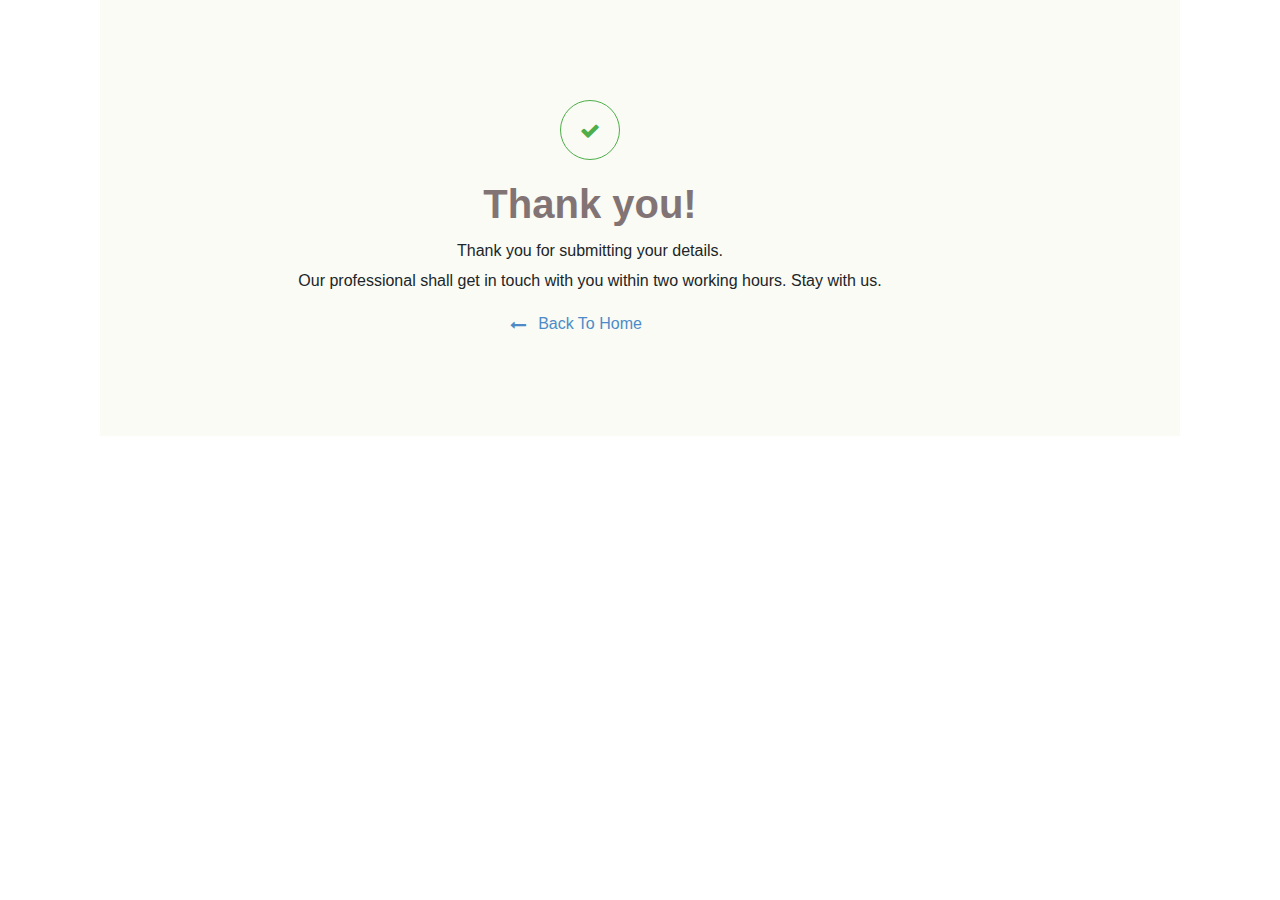
<file: thanks.htm>
<!DOCTYPE html PUBLIC "-//W3C//DTD XHTML 1.0 Transitional//EN" "http://www.w3.org/TR/xhtml1/DTD/xhtml1-transitional.dtd">

<html xmlns="http://www.w3.org/1999/xhtml">
<head>
<title>thanks</title>
<link href="css/bootstrap.min.css" rel='stylesheet' type='text/css' />
<link rel="stylesheet" href="https://cdnjs.cloudflare.com/ajax/libs/font-awesome/4.7.0/css/font-awesome.min.css">


</head>
<body style="background:none;">
<style>
.tank-cont {
    width: 100%;
    /* margin: 0 auto; */
    padding: 100px;
    text-align: center;
    background: #f9fbf4;
    float: left;
padding-left:0px !important;
}

.sign-ys {
    width: 60px;
    height: 60px;
    margin: 20px auto;
    color: #4eae49;
    border: 1px solid #4eae49;
    border-radius: 50%;
    line-height: 60px;
    font-size: 20px;
    margin-top: 0;

}
.aros {
    position: relative;
    color: #4d8bc8;
    display: inline-block;
    text-transform: capitalize;
    cursor: pointer;
}

.aros:before {
    content: "\f177";
    position: absolute;
    top: 1px;
    left: -30px;
    width: 20px;
    height: 20px;
    font-family: fontawesome;
    color: #4d8bc8;
}

.thnu {
    width: 100%;
    float: left;
}
</style>
<div class="container">
  <div class="col-lg-12 col-md-12 col-sm-12 col-xs-12">
    <div class="tank-cont">
      <div class="sign-ys"> <i class="fa fa-check" aria-hidden="true" style="margin-top:20px;"></i> </div>
      <div class="thnu">
        <h1 style="    font-weight: 600;
    color: #827474;">Thank you!</h1>
        <p style="line-height:30px;">Thank you for submitting your details.<br>
          Our professional shall get in touch with you within two working hours. Stay with us.</p>
      </div>
      <a href=""><span class="aros">back to home</span></a> </div>
  </div>
</div>

</body>
</html>
</file>
<file: css/style.css>
/* fonts */
@font-face {font-family: "popins";font-display: swap;src: url("../fonts/popins/Poppins-Regular.ttf");}
@font-face {font-family: "popins_bold";font-display: swap;src: url("../fonts/popins/Poppins-SemiBold.ttf");}
@font-face {font-family: "NovaSquare";font-display: swap;src: url("../fonts/Nova/NovaSquare-Regular.ttf");}
/* :root{--black:#272727; --white:#fff; --color1:#c08831; --color2:#00625f; --gray:rgb(240 240 240); --transition: all 0.4s ease-in-out; --shadow:0px 4px 63px 0px rgba(15, 28, 51, 0.10); --shadow_1:0 10px 20px rgb(24 19 19 / 19%), 0 6px 6px rgb(0 0 0 / 23%);} */
:root{--black:#000; --white:#fff; --color1:#ff5a5f; --color2:#24324a; --color3:#f1f2fb; --gray:rgb(240 240 240); --gray1:rgb(249 249 249); --transition: all 0.4s ease-in-out; --shadow:0px 0px 26px rgba(0,0,0,0.16); --shadow_1:0 10px 20px rgb(24 19 19 / 19%), 0 6px 6px rgb(0 0 0 / 23%);}
img{max-width: 100%;}
svg{vertical-align: sub;}
body {counter-reset: section;}
* {scrollbar-width: auto;scrollbar-color: var(--color1) #ffffff; margin: 0; padding: 0;}
*::-webkit-scrollbar {width: 10px;}
*::-webkit-scrollbar-track {background: var(--color1);}
*::-webkit-scrollbar-thumb {background-color: var(--color1);border-radius: 2px;border: 5px solid transparent;}
/*default Css Start Here*/
html{scroll-behavior: smooth;}
body, p, h1, h2, h3, h4, h5, h6, ul, li{margin:0px;padding:0; font-size: inherit;}
*{text-decoration: none; outline: none; border: 0;font-family: "popins"; list-style: none; letter-spacing: 0.4px;}
button:focus{outline: 0; box-shadow: none !important;}
a:hover{text-decoration: none; outline: none; color: inherit;}
button{cursor: pointer;}
/*default Css End Here*/
/* common classes */
.NovaSquareFont{font-family: "NovaSquare";}
.popinsBoldFont{font-family: "popins_bold";}
.overlay.active {background: rgba(0, 0, 0, 0.8);position: fixed;display: block;width: 100%;height: 100%;z-index: 10;left: 0;top: 0;opacity: 70%;-webkit-transition: var(--transition);transition: var(--transition);cursor: pointer;}
.custombtn{text-transform: uppercase;font-size: 16px;background: var(--color1);color: var(--white);padding: 10px 20px;border-radius: 8px;border: 1px solid transparent;}
.custombtn:hover{background: var(--color1); color: var(--white);}
.btnoutline{background: transparent; border: 1px solid var(--color1); color: var(--color1); transition: all 0.4s ease-in-out; backdrop-filter: blur(5px);}
.btnanimation{animation: bganimation infinite 2s;}
.f-wrap{flex-wrap: wrap;}
.d-view{display: block;}
.m-view{display: none;}



.wrapper{max-width: 100%; margin: 0 auto;}
.headermain{background: var(--white) url(../images/others/img.webp);padding: 5px 0;position: relative;z-index: 9;}
.headermain.active {position: fixed;top: 0;background: #ffffffd6;left: 0;right: 0; box-shadow: var(--shadow); animation: slide-down 0.9s; padding: 1px 0;}
.headermain .wrapper{background: var(--black); padding: 10px 15px;}
.headermain .logo{display: inline-block;position: relative;padding: 0 15px;}
.headermain .menuIcon{position: relative;display: flex;justify-content: center;align-items: center;}
.headermain .menuIcon img{width: 50px;background: var(--color1);display: flex;align-self: center;margin: 2px 3px 2px 0;}
/* .headermain .menuIcon::after{content: '';position: absolute;height: 48px;width: 51px;right: 4px;background: var(--color1);top: 0;} */
.headermain .ceterdiv .custombtn{min-width: 200px;}
.headermain .ceterdiv .custombtn svg{height: 20px; width: 20px; fill: invert(1);}
.headermain .custombtn img{width: 24px;}

.asidebar{position: fixed;height: 100%;width: 0;background: var(--black);z-index: 99;top: 0;bottom: 0;right: -100%;/* border-radius: 8px; */}
.asidebar.active{right: 0;transition: var(--transition);width: 379px;}
.asidebar .logosdiv{padding: 12px 15px;border-bottom: 1px solid var(--white);}
/*Navbar Codes Start From Here*/
.Navbar{gap: 0 30px;}
.Navbar .nav-item{border-bottom: 1px solid var(--white);}
.Navbar .nav-item a{color: var(--white);font-weight: 600;display: block;padding:18px 18px 18px 25px;font-size: 16px;}
.Navbar .nav-item a:hover, .Navbar .nav-item .active{padding-left: 35px;transition: var(--transition); background: var(--white); color: var(--black);}
/*Navbar Codes End From Here*/

/*Slider And From Codes Start From Here*/
.banner-section{position: relative; background: var(--white) ; color: var(--black);}
.banner-section .wrapper{display: flex; flex-wrap: wrap;}
.banner-section .sliderdiv{width: 70%;}
.banner-section .sliderdiv .carousel-inner{position: relative;}
.banner-section .sliderdiv .img-slider{height: 87vh;}
.bnner-flex-btn{position: absolute;left: 15px;display: flex;width: 5%;justify-content: space-between;opacity: 1;gap: 0 24px;bottom: 27px;}
.banner-section .content-over-banner{position: absolute;bottom: 27px;z-index: 1;left: 27%;gap: 0 25px;}
.content-over-banner .textdiv {backdrop-filter: blur(6px);background: #ffffffba;padding: 10px 15px;min-width: 228px;border-radius: 8px;}
.content-over-banner .smallheading{font-size: 17px;color: var(--color2);}
.content-over-banner .span{font-size: 20px;text-transform: uppercase;font-weight: 600;}
.banner-section .carousel-btn{position: unset;background: var(--color1);height: 40px;border-radius: 8px;min-width: 60px;}
.bannermain-content{width: 30%;color: var(--black);padding:30px 15px 0 35px;position: relative;background: url(../images/others/img3.png);}
.bannermain-content .project-address{font-weight: 600; display: inline-block;text-transform: uppercase;}
.bannermain-content .projectname{font-size: 42px;text-transform: uppercase;font-weight: 600;padding-top: 10px;}
.bannermain-content .projectname .projlogo{width: 40%;}
.bannermain-content .startingprice{font-size: 50px;position: relative;padding: 0 0 10px 0;}
.bannermain-content .startingprice .onwards{font-size: 40px;}
/* .bannermain-content .startingprice.startingprice1{} */
.bannermain-content .inrIcon{animation: animation1 4s .7s ease-in-out infinite;display: inline-block;padding-right: 7px;}
.bannermain-content .startingprice b{font-size: 45px;display: inline-block;padding-left: 5px;}
.bannermain-content .keyhighlights {flex-wrap: wrap; justify-content: space-between;}
.bannermain-content .keyhighlights .textdiv{width: 49%;border-left: 1px solid var(--color1);margin-bottom: 25px;padding: 5px 5px 5px 12px;}
.bannermain-content .keyhighlights .smallheading{font-size: 16px;}
.bannermain-content .keyhighlights .span{font-size: 19px;text-transform: uppercase;font-weight: 600;word-break: break-word;}
.bannermain-content .form-heading{font-size: 32px; text-transform: uppercase; margin-bottom: 15px;}
.bannermain-content .formdiv{width: calc(100% - 45px);margin-top: 97px;}
.bannermain-content .formdiv .inputbox{margin-bottom: 18px;}
.bannermain-content .formdiv input{width: 100%;padding: 10px;background: transparent;border: 1px solid var(--black);color: var(--black);border-radius: 5px;}
.bannermain-content .formdiv input::placeholder{color: var(--black);}
.bannermain-content .formdiv .submitbtn{width: 100%;background: var(--color1);color: var(--white);}
/*Slider And From Codes End From Here*/



/* .all-projects */
.all-projects {padding: 120px 0;}
.all-projects .main-heading{font-size: 32px; text-align: center; color: var(--color1); text-transform: uppercase; margin-bottom: 25px;}
.all-projects .wrapper{max-width: 70%;}
.all-projects .divflex{gap: 51px;}
.all-projects .flexbox{padding: 5px;box-shadow: var(--shadow);width: 30%;border-radius: 5px;position: relative;padding-bottom: 76px;}
.all-projects .imgdiv{height: 397px;background-size: cover;background-repeat: no-repeat;border-radius: 5px;position: relative;}
.all-projects .imgdiv:after {position: absolute;content: '';background-image: linear-gradient(176deg, rgb(0 0 0 / 0%) 25%, rgb(0 0 0) 100%);height: 100%;width: 100%;}
.all-projects .content-div{padding: 12px;text-align: center;position: absolute;background: #ffffffbd;width: 95%;margin: 0 auto;border-radius: 5px 5px 0 0;bottom: 0;left: 0;right: 0;}
.all-projects .p-address{background: var(--color1);padding: 1px 6px;color: var(--white); font-size: 14px; text-transform: capitalize;}
.all-projects .proj-name{text-transform: uppercase;font-size: 24px;font-weight: 600;position: absolute;top: 50%;left: 50%;transform: translate(-50%, -50%);color: var(--white);width: 100%;text-align: center;}
.all-projects .p-price{font-size: 24px; padding: 8px 0;}
.all-projects .p-typology{text-transform: uppercase;font-size: 16px;font-weight: 600;padding: 5px 0;background: var(--color1);margin-bottom: 13px;color: var(--white);}
.all-projects .custombtn{padding: 6px 16px;border-radius: 4px;}

/* end .all-projects */


/* contact - Form section */
.contact-section{padding: 70px 0;background: var(--gray1);}
.contact-wrapper{max-width: 1150px; margin: 0 auto;}
.contact-section .head-div{margin-bottom: 12px;}
.contact-section .head-div .title {font-size: 16px;font-weight: 600;border-bottom: 2px solid var(--color2);width: fit-content;}
.contact-section .head-div .pera {font-size: 40px;color: var(--color1);}
.contact-wrapper .heading{font-size: 40px;color: var(--color1);margin-bottom: 18px;padding-bottom: 15px;border-bottom: 4px double rgb(255 90 95 / 19%);}
.contact-wrapper .about-text{text-align: justify; line-height: 27px;}
.contact-section .Callus{width: fit-content; margin-top: 25px;}
.contact-section .from-col{background-color: var(--white);padding: 39px;border-radius: 5px;}
.contact-section .inputbox{margin-bottom: 26px;display: flex;gap: 0 10px;justify-content: space-between;align-items: center;}
.contact-section .inputbox input{border-bottom: 2px solid var(--gray);width: 100%;padding: 0;}
.contact-section .sbmitbtndiv{position: relative; width: 100%;}
.contact-section .sbmitbtndiv .custombtn{position: relative;z-index: 1;padding: 12px 50px;}
.contact-section .sbmitbtndiv::after{content: '';position: absolute;left: 0;right: 0;bottom: 45%;width: 100%;border-bottom: 4px double rgb(255 90 95 / 9%);z-index: 0;}
.contact-section .right-col{padding-right: 40px;}

/*End contact - Form section */


/* Start .sitefooter */
.sitefooter{padding: 0; position: relative; color: var(--white);}
.sitefooter::after{position: absolute; content: ''; left: 0; right: 0; top: 0; bottom: 0; height: 100%; width: 100%; background: url(../images/bg.webp); filter: brightness(0.2);}
.footerinner{position: relative; z-index: 1;}
.bottomfooter{padding: 31px 0;text-align: center;font-size: 13px;background: #ff5a5fc7;}
.sitefooter .rera-div{padding-top: 15px; font-size: 14px;}
.bottomfooter .wrapper{max-width: 1150px; margin: 0 auto;}
.btn-readmore{color: var(--color1); cursor: pointer;}
/* End .sitefooter */


/* mobile-section-footer */
.mobile-section-footer{display: none;position: fixed;left: 0;right: 0;bottom: -100%;width: 100%;transition: var(--transition);background: var(--gray1);padding: 5px 0;z-index: 3;}
.mobile-section-footer a{ display: block; font-size: 14px; padding: 6px 8px; border-radius: 3px;}
/* .mobile-section-footer a:last-child{ border-right: 0;} */




/* #customModal */
.theModal .modal-content{padding: 0;}
.theModal .modal-dialog{max-width: 441px;}
.theModal .col-left{background: var(--gray1); text-align: center;}
.theModal .from-col{padding: 40px 30px; background: var(--white);}
.theModal .modal-head{font-size: 35px;}
.theModal .m-typology{font-size: 16px; background: var(--color1); color: var(--white); padding: 2px 8px; margin: 15px 0; text-align: center;}
.theModal .m-price{font-size: 22px; font-weight: 600;}
.theModal .coldiv{margin-bottom: 15px;}
.theModal .form-control{padding: 22px 15px;}
.theModal .form-control:focus{box-shadow: unset; border-color: var(--color1); color: var(--color1);}
.theModal .form-control:focus::placeholder{color: var(--color1);}
.theModal .m-msg{text-align: center;margin-bottom: 20px;font-size: 26px;text-transform: uppercase;}
.theModal .close{position: absolute;top: -56px;right: -59px;opacity: 1;}
.theModal .close svg{width: 39px;height: 39px;}

@media(max-width: 1550px){
  .banner-section .content-over-banner {bottom: 22px;left: 24%;}
  .banner-section .sliderdiv .img-slider{height: 88vh;}
  .bnner-flex-btn  {bottom: 37px;}
  .bannermain-content .formdiv{margin-top: 49px;width: 100%;}
  .bannermain-content .form-heading {font-size: 22px;margin-bottom: 10px;}
  .bannermain-content .projectname {font-size: 27px;}
  .bannermain-content {padding: 24px 34px 0 36px;}
  .bannermain-content .keyhighlights .textdiv {margin-bottom: 13px;}
  .bannermain-content .keyhighlights .span {font-size: 17px;word-break: auto-phrase;}
  .bannermain-content .formdiv input {padding: 7px 10px;font-size: 15px;}
  .bannermain-content .startingprice b {font-size: 30px;}
  .bannermain-content .startingprice {font-size: 35px;}
  .bannermain-content .startingprice .onwards {font-size: 27px;}
  .bannermain-content .formdiv .inputbox{margin-bottom: 13px;}

  .all-projects{padding: 70px 0;}
  .all-projects .wrapper{max-width: 95%;padding: 0 15px;}
}

@media(max-width: 1480px){}
@media(max-width: 1366px){
  .bannermain-content .formdiv{margin-top: 11px;}
}
@media(max-width: 1280px){}

@media(max-width: 991px){}

/* if need chnage 768 to 767 */
@media(max-width: 767px){
    .d-view{display: none;}
    .m-view{display: block;}
    .asidebar{width: 100%;}
    .headermain .ceterdiv{display: none !important;}
    .headermain .menuIcon img{width: 44px;}
    /* .headermain .menuIcon::after{top: -5px;height: 52px;width: 52px;right: 5px;} */
    .banner-section .sliderdiv .carousel-inner.m-view{min-height: 266px;}
    .banner-section .wrapper{flex-wrap: wrap;}
    .banner-section .content-head{text-align: center;border-bottom: 1px solid #00000012;margin-bottom: 15px;}
    .bannermain-content .project-address{font-size: 13px; background: var(--color1); color: var(--white); padding: 4px 8px; border-radius: 2px;}
    .banner-section .sliderdiv, .bannermain-content{width: 100%;}     
    .bannermain-content .startingprice, .bannermain-content .startingprice .onwards{font-size: 27px;}
    .bannermain-content .startingprice{padding-bottom: 12px;}
    .bannermain-content .startingprice b{font-size: 27px;}
    .bannermain-content .keyhighlights .textdiv{border: 0;border-bottom: 1px solid #00000012;}
    .bannermain-content{padding: 20px 20px 40px 20px;min-height: 668px;} 
    .bannermain-content .form-heading, .bannermain-content .formdiv .inputbox{margin-bottom: 15px;}
    .bnner-flex-btn{bottom: 15px;left: 59%;}

    .all-projects .flexbox{width: 100%;}
    .all-projects .imgdiv{height: 324px;}

    /* .contact-section  */
    .contact-section .head-div .pera{font-size: 24px;}
    .contact-wrapper{padding: 0 15px;}
    .contact-section .from-col{padding: 20px;}
    .contact-wrapper .heading{font-size: 26px;}
    .contact-section .inputbox{gap: 0 4px;}
    .contact-section .inputbox span{font-size: 14px;}
    .contact-section .right-col{padding: 0; margin-bottom: 15px;}
    .contact-section .location-advantage .title{font-size: 20px;}
    .contact-section .location-advantage p{font-size: 14px;}
    .contact-section .location-advantage .box{width: 100%;}
    .contact-section .inputbox input{width: 100%;}
    /* end .contact-section  */

    /* .sitefooter */
    .sitefooter{padding-bottom: 42px;}
    .bottomfooter{padding: 25px 15px;}
    .bottomfooter .text-disclaimer{font-size: 13px;}
    /*  end .sitefooter  */

    /* .mobile-section-footer */
    .mobile-section-footer.active{display: flex; bottom: 0; gap: 0 5px; justify-content: space-around;}
  
    .theModal .from-col{padding: 10px;}
    .theModal .col-left{padding: 10px!important;}
    .theModal .close {top: 0;right: -10px;background: var(--color1); z-index: 1;}
    .theModal .modal-head{font-size: 25px;}
    .theModal .m-typology{margin: 5px 0; font-size: 13px;}
    .theModal .m-price{font-size: 18px;}
    .theModal .m-msg {margin-bottom: 7px;font-size: 22px;}
    .theModal .form-control {padding: 10px 15px;}
    .theModal .coldiv{margin-bottom: 10px;}
    .theModal .custombtn{padding: 5px; border-radius: 4px;}    
}

/* All Keyframes */
  
  @keyframes animation1 {
    0% { transform: rotate(0); }
    1% { transform: rotate(30deg); }
    3% { transform: rotate(-28deg); }
    5% { transform: rotate(34deg); }
    7% { transform: rotate(-32deg); }
    9% { transform: rotate(30deg); }
    11% { transform: rotate(-28deg); }
    13% { transform: rotate(26deg); }
    15% { transform: rotate(-24deg); }
    17% { transform: rotate(22deg); }
    19% { transform: rotate(-20deg); color: var(--color1);}
    21% { transform: rotate(18deg); color: var(--color1);}
    23% { transform: rotate(-16deg); color: var(--black);}
    25% { transform: rotate(14deg); }
    27% { transform: rotate(-12deg); }
    29% { transform: rotate(10deg); }
    31% { transform: rotate(-8deg); }
    33% { transform: rotate(6deg); }
    35% { transform: rotate(-4deg); }
    37% { transform: rotate(2deg); }
    39% { transform: rotate(-1deg); }
    41% { transform: rotate(1deg); }  
    43% { transform: rotate(0); }
    100% { transform: rotate(0); }
  }

  @keyframes animation2 {
    50%{color: var(--color1);}
  }
  @keyframes bganimation {
    50%{background: transparent; border:1px solid var(--color1); color: var(--color1); transition: all 0.4s ease-in-out; backdrop-filter: blur(5px);}
  }
  @keyframes textchnage {
    50%{color: var(--color1);}
  }
  @keyframes animimg {
    50%{opacity: 0;}
  }
  @keyframes ani {
    from {transform: rotate(0deg);}
    to {transform: rotate(360deg);}
  }

  @keyframes anim {
    from {transform: rotate(360deg);}
    to {transform: rotate(0deg);}
  }
  @keyframes slide-down {
    from {opacity: 1;-webkit-transform: translateY(-100%);transform: translateY(-100%);}
    to {opacity: 1;-webkit-transform: translateY(0);transform: translateY(0);}
}
</file>
<file: micro/css/style.css>
/* fonts */
@font-face {font-family: "popins";font-display: swap;src: url("../fonts/popins/Poppins-Regular.ttf");}
@font-face {font-family: "popins_bold";font-display: swap;src: url("../fonts/popins/Poppins-SemiBold.ttf");}
@font-face {font-family: "NovaSquare";font-display: swap;src: url("../fonts/Nova/NovaSquare-Regular.ttf");}
/* :root{--black:#272727; --white:#fff; --color1:#c08831; --color2:#00625f; --gray:rgb(240 240 240); --transition: all 0.4s ease-in-out; --shadow:0px 4px 63px 0px rgba(15, 28, 51, 0.10); --shadow_1:0 10px 20px rgb(24 19 19 / 19%), 0 6px 6px rgb(0 0 0 / 23%);} */
:root{--black:#000; --white:#fff; --color1:#ff5a5f; --color2:#24324a; --color3:#f1f2fb; --gray:rgb(240 240 240); --gray1:rgb(249 249 249); --transition: all 0.4s ease-in-out; --shadow:0px 0px 26px rgba(0,0,0,0.16); --shadow_1:0 10px 20px rgb(24 19 19 / 19%), 0 6px 6px rgb(0 0 0 / 23%);}
img{max-width: 100%;}
svg{vertical-align: sub;}
body {counter-reset: section;}
* {scrollbar-width: auto;scrollbar-color: var(--color1) #ffffff; margin: 0; padding: 0;}
*::-webkit-scrollbar {width: 10px;}
*::-webkit-scrollbar-track {background: var(--color1);}
*::-webkit-scrollbar-thumb {background-color: var(--color1);border-radius: 2px;border: 5px solid transparent;}
/*default Css Start Here*/
html{scroll-behavior: smooth;}
body, p, h1, h2, h3, h4, h5, h6, ul, li{margin:0px;padding:0; font-size: inherit;}
*{text-decoration: none; outline: none; border: 0;font-family: "popins"; list-style: none; letter-spacing: 0.4px;}
button:focus{outline: 0; box-shadow: none !important;}
a:hover{text-decoration: none; outline: none; color: inherit;}
button{cursor: pointer;}
/*default Css End Here*/
/* common classes */
.NovaSquareFont{font-family: "NovaSquare";}
.popinsBoldFont{font-family: "popins_bold";}
.overlay.active {background: rgba(0, 0, 0, 0.8);position: fixed;display: block;width: 100%;height: 100%;z-index: 10;left: 0;top: 0;opacity: 70%;-webkit-transition: var(--transition);transition: var(--transition);cursor: pointer;}
.custombtn{text-transform: uppercase;font-size: 16px;background: var(--color1);color: var(--white);padding: 10px 20px;border-radius: 8px;border: 1px solid transparent;}
.custombtn:hover{background: var(--color1); color: var(--white);}
.btnoutline{background: transparent; border: 1px solid var(--color1); color: var(--color1); transition: all 0.4s ease-in-out; backdrop-filter: blur(5px);}
.btnanimation{animation: bganimation infinite 2s;}
.f-wrap{flex-wrap: wrap;}
.d-view{display: block;}
.m-view{display: none;}

.patterndiv{
  background: radial-gradient(white 3px, transparent 4px), radial-gradient(#a4a4a4 3px, transparent 4px), linear-gradient(#fff 4px, transparent 0), linear-gradient(45deg, transparent 74px, transparent 75px, #a4a4a4 75px, #a4a4a4 76px, transparent 77px, transparent 109px), linear-gradient(-45deg, transparent 75px, transparent 76px, #a4a4a4 76px, #a4a4a4 77px, transparent 78px, transparent 109px), #fff;
  background-size: 109px 109px, 109px 109px, 100% 6px, 109px 109px, 109px 109px;
  background-position: 54px 55px, 0px 0px, 0px 0px, 0px 0px, 0px 0px;
  position: absolute;height: 100%;width: 100%;top: 0;bottom: 0;opacity: 0.2;}


.wrapper{max-width: 100%; margin: 0 auto;}
.headermain{background: var(--white) url(../images/others/img.webp);padding: 5px 0;position: relative;z-index: 9;}
.headermain.active {position: fixed;top: 0;background: #ffffffd6;left: 0;right: 0; box-shadow: var(--shadow); animation: slide-down 0.9s; padding: 1px 0;}
.headermain .wrapper{background: var(--black); padding: 10px 15px;}
.headermain .logo{display: inline-block;position: relative;padding: 0 15px;}
.headermain .menuIcon{position: relative;display: flex;justify-content: center;align-items: center;}
.headermain .menuIcon img{width: 50px;background: var(--color1);display: flex;align-self: center;margin: 2px 3px 2px 0;}
/* .headermain .menuIcon::after{content: '';position: absolute;height: 48px;width: 51px;right: 4px;background: var(--color1);top: 0;} */
.headermain .ceterdiv .custombtn{min-width: 200px;}
.headermain .ceterdiv .custombtn svg{height: 20px; width: 20px; fill: invert(1);}
.headermain .custombtn img{width: 24px;}

.asidebar{position: fixed;height: 100%;width: 0;background: var(--black);z-index: 99;top: 0;bottom: 0;right: -100%;/* border-radius: 8px; */}
.asidebar.active{right: 0;transition: var(--transition);width: 379px;}
.asidebar .logosdiv{padding: 12px 15px;border-bottom: 1px solid var(--white);}
/*Navbar Codes Start From Here*/
.Navbar{gap: 0 30px;}
.Navbar .nav-item{border-bottom: 1px solid var(--white);}
.Navbar .nav-item a{color: var(--white);font-weight: 600;display: block;padding:18px 18px 18px 25px;font-size: 16px;}
.Navbar .nav-item a:hover, .Navbar .nav-item .active{padding-left: 35px;transition: var(--transition); background: var(--white); color: var(--black);}
/*Navbar Codes End From Here*/

/*Slider And From Codes Start From Here*/
.banner-section{position: relative; background: var(--white) ; color: var(--black);}
.banner-section .wrapper{display: flex; flex-wrap: wrap;}
.banner-section .sliderdiv{width: 70%;}
.banner-section .sliderdiv .carousel-inner{position: relative;}
.banner-section .sliderdiv .img-slider{height: 87vh;}
.bnner-flex-btn{position: absolute;left: 15px;display: flex;width: 5%;justify-content: space-between;opacity: 1;gap: 0 24px;bottom: 27px;}
.banner-section .content-over-banner{position: absolute;bottom: 27px;z-index: 1;left: 27%;gap: 0 25px;}
.content-over-banner .textdiv {backdrop-filter: blur(6px);background: #ffffffba;padding: 10px 15px;min-width: 228px;border-radius: 8px;}
.content-over-banner .smallheading{font-size: 17px;color: var(--color2);}
.content-over-banner .span{font-size: 20px;text-transform: uppercase;font-weight: 600;}
.banner-section .carousel-btn{position: unset;background: var(--color1);height: 40px;border-radius: 8px;min-width: 60px;}
.bannermain-content{width: 30%;color: var(--black);padding:30px 15px 0 35px;position: relative;background: url(../images/others/img3.png);}
.bannermain-content .project-address{font-weight: 600; display: inline-block;text-transform: uppercase;}
.bannermain-content .projectname{font-size: 42px;text-transform: uppercase;font-weight: 600;padding-top: 10px;}
.bannermain-content .projectname .projlogo{width: 40%;}
.bannermain-content .startingprice{font-size: 50px;position: relative;padding: 0 0 10px 0;}
.bannermain-content .startingprice .onwards{font-size: 40px;}
/* .bannermain-content .startingprice.startingprice1{} */
.bannermain-content .inrIcon{animation: animation1 4s .7s ease-in-out infinite;display: inline-block;padding-right: 7px;}
.bannermain-content .startingprice b{font-size: 45px;display: inline-block;padding-left: 5px;}
.bannermain-content .keyhighlights {flex-wrap: wrap; justify-content: space-between;}
.bannermain-content .keyhighlights .textdiv{width: 49%;border-left: 1px solid var(--color1);margin-bottom: 25px;padding: 5px 5px 5px 12px;}
.bannermain-content .keyhighlights .smallheading{font-size: 16px;}
.bannermain-content .keyhighlights .span{font-size: 19px;text-transform: uppercase;font-weight: 600;word-break: break-word;}
.bannermain-content .form-heading{font-size: 32px; text-transform: uppercase; margin-bottom: 15px;}
.bannermain-content .formdiv{width: calc(100% - 45px);margin-top: 97px;}
.bannermain-content .formdiv .inputbox{margin-bottom: 18px;}
.bannermain-content .formdiv input{width: 100%;padding: 10px;background: transparent;border: 1px solid var(--black);color: var(--black);border-radius: 5px;}
.bannermain-content .formdiv input::placeholder{color: var(--black);}
.bannermain-content .formdiv .submitbtn{width: 100%;background: var(--color1);color: var(--white);}
/*Slider And From Codes End From Here*/

/*Overview Codes Start From Here*/
.overview-container{padding: 70px 0;}
.overview-container .wrapper{max-width: 1150px;margin: 0 auto;}
.overview-container .leftdiv{padding-right: 20px;}
.overview-container .rightimg{padding-left: 30px;display: flex;flex-direction: column;justify-content: space-between;position: relative;}
.overview-container .title{font-size: 16px; color: var(--black); text-transform: uppercase; border-bottom: 2px solid var(--color2);}
.overview-container .heading{font-size: 40px;padding: 15px 0;color: var(--color2);text-transform: capitalize;}
.overview-container .pera{padding-bottom: 15px;}
.circlebtn{position: absolute;bottom: 9%;left: 0;right: 0;width: 53%;margin: 0 auto;backdrop-filter: unset;}
.overview-lg-img{min-height: 630px; object-fit: cover;}
.overview-container .img-sm {width: 100%;object-fit: cover;}
.overview-lg-img, .overview-container .img-sm{border-radius: 8px;}


/* .highlights-contaier */
.highlights-contaier{padding: 70px 0;background: var(--gray1);position: relative;}
.highlights-contaier .wrapper{max-width: 1150px;margin: 0 auto;}
/* .highlights-contaier .imgdiv{padding-left: 0;} */
.highlights-contaier .points {margin-bottom: 24px;}
.highlights-contaier .contentdiv{padding-left: 40px;}
.highlights-contaier .imgdiv .img{border-radius: 8px;max-height: 502px;width: 100%;}
.highlights-contaier .title{font-size: 16px; color: var(--black); text-transform: uppercase; border-bottom: 2px solid var(--color2);}
.highlights-contaier .heading{font-size: 40px;padding: 15px 0;color: var(--color2);text-transform: capitalize;}
.highlights-contaier .p-li{padding-bottom: 13px;gap: 0 10px;text-transform: capitalize;font-size: 18px;}
.highlights-contaier .p-li .icon{font-weight: 600;text-align: center;min-width: 34px;width: 34px;padding: 9px;background: var(--white);border-radius: 50%;height: 34px;box-shadow: 0px 1px 7px rgb(0 0 0 / 6%);font-size: 17px;display: flex;align-items: center;justify-content: center;}

/* End .highlights-contaier */

/*Price List Codes Start From Here*/

/*Price List Codes End From Here*/



/*Floor And Master Plan Codes Start From Here*/
.floorplan-container{padding: 70px 0; background: url(../images/bg1.webp);}
.floorplan-container .wrapper{max-width: 80%; margin: 0 auto;}
.floorplan-container .head-div{text-align: center; margin-bottom: 40px;}
.floorplan-container .head-div .title {font-size: 16px;font-weight: 600;border-bottom: 2px solid var(--color2);width: fit-content;margin: 0 auto;}
.floorplan-container .head-div .pera {font-size: 40px;color: var(--color1);}
.floorplan-container .flexdiv{gap: 25px 0;}
.floorplan-container .divleft img{border-radius: 8px 0 0 8px;}
.floorplan-container .divright{background: #202020; text-align: center; padding: 15px; border-radius: 0 8px 8px 0;}
.floorplan-container .plan-type{font-size: 40px; color: var(--white); padding-bottom: 15px;}
.floorplan-container .pricediv, .floorplan-container .areadiv{font-size: 20px; color: var(--white); gap: 0 10px; margin-bottom: 15px;}
.floorplan-container .pricediv .pricetext, .floorplan-container .areadiv .sizetext{font-size: 35px;}
/*Floor And Master Plan Codes End From Here*/

/*Amenities Codes Start From Here*/
.amenities-container{padding: 70px 0;position: relative;}
.amenities-container .patterndiv{background: url(../images/others/vector.jpeg);background-repeat: repeat;background-size: contain;/* opacity: 0.1; */}
.amenities-container .head-div{max-width: fit-content; margin: 0 auto 45px auto; text-align: center;}
.amenities-container .head-div .title{font-size: 16px;font-weight: 600;border-bottom: 2px solid var(--color2);width: fit-content;margin: 0 auto;}
.amenities-container .head-div .pera{font-size: 40px; color: var(--color1);}

.amenities-container .wrapper{max-width: 95%;margin: 0 auto;position: relative;z-index: 1;}
.amenities-container .flexdiv{gap: 0 72px;}
.amenities-container .centerd-div{gap: 0 72px;}
.amenities-container .imgbox{position: relative;margin: 0;margin-bottom: 15px;}
.amenities-container .fig-cap{position: absolute;bottom: 50%;backdrop-filter: blur(5px);background: #ffffffbd;padding: 7px 14px;display: block;border-radius: 3px;left: -21%;box-shadow: var(--shadow);}
.amenities-container .am-images{filter: brightness(0.7);width: 100%;object-fit: cover;}
.amenities-container .am-images:hover{filter: brightness(0.8); cursor: pointer;}
/*Amenities Codes End From Here*/

/*Location Codes Start From Here*/
/*Location Codes End From Here*/


/*Gallery Codes Start From Here*/
.gallery-container{padding: 70px 0; background: url(../images/others/img3.png);}
.gallery-container .wrapper{max-width: 80%;}
.gallery-container .cols{border: 5px solid var(--white);}
.gallery-container .cols img{height: 100%; width: 100%; overflow: hidden; object-fit: cover; height: 400px; transition: var(--transition);}
.gallery-container .cols img:hover{filter: brightness(0.6);}
.gallery-container .head-div{text-align: center; margin-bottom: 40px;}
.gallery-container .head-div .title {font-size: 16px;font-weight: 600;border-bottom: 2px solid var(--color2);width: fit-content;margin: 0 auto; }
.gallery-container .desc{font-size: 40px;color: var(--color1);}
/*Gallery Codes End From Here*/


/* contact - Form section */
.contact-section{padding: 70px 0;background: var(--gray1);}
.contact-wrapper{max-width: 1150px; margin: 0 auto;}
.contact-section .head-div{text-align: center; margin-bottom: 40px;}
.contact-section .head-div .title {font-size: 16px;font-weight: 600;border-bottom: 2px solid var(--color2);width: fit-content;margin: 0 auto;}
.contact-section .head-div .pera {font-size: 40px;color: var(--color1);}
.contact-wrapper .heading{font-size: 40px;color: var(--color1);margin-bottom: 18px;padding-bottom: 15px;border-bottom: 4px double rgb(255 90 95 / 19%);}
.contact-section .from-col{background-color: var(--white);padding: 39px;border-radius: 5px;}
.contact-section .inputbox{margin-bottom: 26px;display: flex;gap: 0 10px;justify-content: space-between;align-items: center;}
.contact-section .inputbox input{border-bottom: 2px solid var(--gray);width: 100%;padding: 0;}
.contact-section .sbmitbtndiv{position: relative; width: 100%;}
.contact-section .sbmitbtndiv .custombtn{position: relative;z-index: 1;padding: 12px 50px;}
.contact-section .sbmitbtndiv::after{content: '';position: absolute;left: 0;right: 0;bottom: 45%;width: 100%;border-bottom: 4px double rgb(255 90 95 / 9%);z-index: 0;}
.contact-section .right-col{padding-left: 40px;}
.contact-section .imgbox{padding: 8px; background: var(--white); border-radius: 5px; margin-bottom: 15px; }
.contact-section .imgbox img{width: 100%; max-height: 200px; object-fit: cover;}
.contact-section .imgbox img:hover{filter: brightness(0.6);}
.contact-section .location-advantage{flex-wrap: wrap;justify-content: space-between;}
.contact-section .location-advantage .box{padding: 15px 17px;border-radius: 4px;width: 49%;background-color: var(--white);margin-bottom: 15px;}
.contact-section .location-advantage .title{font-size: 22px;padding-bottom: 0px;display: inline-block;color: #ff5a5f;}
.location-advantage .box.mb-no{margin-bottom: 0;}
/*End contact - Form section */


/* Start .sitefooter */
.sitefooter{padding: 0; position: relative; color: var(--white);}
.sitefooter::after{position: absolute; content: ''; left: 0; right: 0; top: 0; bottom: 0; height: 100%; width: 100%; background: url(../images/bg.webp); filter: brightness(0.2);}
.footerinner{position: relative; z-index: 1;}
.sitefooter .about-div{padding: 50px 0;/* border-bottom: 2px double var(--white); */}
.sitefooter .about-div .wrapper{max-width: 1150px; margin: 0 auto;}
.sitefooter .about-div .heading{font-size: 40px; padding-bottom: 15px;}
.sitefooter .about-div .location{font-size: 20px; display: block; padding-bottom: 15px;}
.sitefooter .about-div .content{font-size: 14px;padding-bottom: 15px;letter-spacing: 1px;word-spacing: 1px;line-height: 24px;}
.bottomfooter{padding: 31px 0;text-align: center;font-size: 13px;background: #ff5a5fc7;}
.sitefooter .rera-div{padding-top: 15px; font-size: 14px;}
.bottomfooter .wrapper{max-width: 1150px; margin: 0 auto;}
.btn-readmore{color: var(--color1); cursor: pointer;}
/* End .sitefooter */


/* mobile-section-footer */
.mobile-section-footer{ display: none; position: fixed; left: 0; right: 0; bottom: -100%; width: 100%; transition: var(--transition); background: var(--gray1);  padding: 5px 0;}
.mobile-section-footer a{ display: block; font-size: 14px; padding: 6px 8px; border-radius: 3px;}
/* .mobile-section-footer a:last-child{ border-right: 0;} */




/* #customModal */
.theModal .modal-content{padding: 35px 34px;}
.theModal .modal-dialog{max-width: 441px;}
.theModal .modal-head-div{margin-bottom: 15px;}
.theModal .modal-head{font-size: 35px; padding-bottom: 8px;}
.theModal .modal-para{font-size: 18px;}
.theModal .coldiv{padding-bottom: 18px;}
.theModal .form-control{padding: 22px 15px;}
.theModal .form-control:focus{box-shadow: unset; border-color: var(--color1); color: var(--color1);}
.theModal .form-control:focus::placeholder{color: var(--color1);}
.theModal .close{position: absolute;top: 0;right: 0;background: var(--color1); opacity: 1;}
.theModal .close svg{width: 39px;height: 39px;}

@media(max-width: 1550px){
  .banner-section .content-over-banner {bottom: 22px;left: 24%;}
  .banner-section .sliderdiv .img-slider{height: 88vh;}
  .bnner-flex-btn  {bottom: 37px;}
  .bannermain-content .formdiv{margin-top: 49px;width: 100%;}
  .bannermain-content .form-heading {font-size: 22px;margin-bottom: 10px;}
  .bannermain-content .projectname {font-size: 27px;}
  .bannermain-content {padding: 24px 34px 0 36px;}
  .bannermain-content .keyhighlights .textdiv {margin-bottom: 13px;}
  .bannermain-content .keyhighlights .span {font-size: 17px;word-break: auto-phrase;}
  .bannermain-content .formdiv input {padding: 7px 10px;font-size: 15px;}
  .bannermain-content .startingprice b {font-size: 30px;}
  .bannermain-content .startingprice {font-size: 35px;}
  .bannermain-content .startingprice .onwards {font-size: 27px;}
  .bannermain-content .formdiv .inputbox{margin-bottom: 13px;}
  .overview-container .heading{font-size: 32px;} 
  .overview-container .img-sm {height: 400px;}
  .highlights-contaier .heading{font-size: 32px;} 
  .overview-lg-img{height: 568px; min-height: 500px;}
  .amenities-container .am-images{height: 267px;}
  .gallery-container .wrapper{max-width: 97%;}
  .gallery-container .cols img{height: 300px;}
  .floorplan-container .wrapper{max-width: 1280px;}
  .floorplan-container .pricediv, .floorplan-container .areadiv{font-size: 18px;}
  .floorplan-container .plan-type{font-size: 31px;}
  .floorplan-container .pricediv .pricetext, .floorplan-container .areadiv .sizetext{font-size: 23px;}
}

@media(max-width: 1480px){}
@media(max-width: 1366px){
  .bannermain-content .formdiv{margin-top: 11px;}
}
@media(max-width: 1280px){}

@media(max-width: 991px){}

/* if need chnage 768 to 767 */
@media(max-width: 767px){
    .d-view{display: none !important;}
    .m-view{display: block;}

    /*padding for all section*/
    .overview-container, 
    .highlights-contaier,
    .amenities-container,
    .floorplan-container,
    .gallery-container,
    .contact-section{padding: 40px 0;}

    .asidebar{width: 100%;}
    .headermain .ceterdiv{display: none !important;}
    .headermain .menuIcon{}
    .headermain .menuIcon img{width: 44px;}
    /* .headermain .menuIcon::after{top: -5px;height: 52px;width: 52px;right: 5px;} */
    .banner-section .sliderdiv .carousel-inner.m-view{min-height: 266px;}
    .banner-section .wrapper{flex-wrap: wrap;}
    .banner-section .content-head{text-align: center;border-bottom: 1px solid #00000012;margin-bottom: 15px;}
    .bannermain-content .project-address{font-size: 13px; background: var(--color1); color: var(--white); padding: 4px 8px; border-radius: 2px;}
    .banner-section .sliderdiv, .bannermain-content{width: 100%;}     
    .bannermain-content .startingprice, .bannermain-content .startingprice .onwards{font-size: 27px;}
    .bannermain-content .startingprice{padding-bottom: 12px;}
    .bannermain-content .startingprice b{font-size: 27px;}
    .bannermain-content .keyhighlights .textdiv{border: 0;border-bottom: 1px solid #00000012;}
    .bannermain-content{padding: 20px 20px 40px 20px;} 
    .bannermain-content .form-heading, .bannermain-content .formdiv .inputbox{margin-bottom: 15px;}
    .bnner-flex-btn{bottom: 15px;left: 59%;}
    /* .overview */
    .overview-container .contentdiv{text-align: center;}
    .overview-container .pera{text-align: justify;}
    .overview-container .title{font-size: 14px;}
    .overview-container .heading{font-size: 24px;}
    .overview-lg-img {height: 300px;min-height: 300px;}
    .overview-container .rightimg{padding-top: 66px;}
    .overview-container .circlebtn{bottom: inherit; top: 0;}
    /*end .overview */

    /* highlights */
    .highlights-contaier .flexdiv {flex-direction: column-reverse;}
    .highlights-contaier .title{font-size: 14px;}
    .highlights-contaier .p-li{text-align: left;font-size: 14px;padding-bottom: 6px; padding-left: 12px;}
    .highlights-contaier .contentdiv{text-align: center; padding: 0 15px 28px 15px;}
    .highlights-contaier .custombtn.btnoutline {margin-top: 18px;}
    .highlights-contaier .imgdiv .img{height: 300px;}
    .highlights-contaier .heading{font-size: 24px;}
    /* end highlights */

    /* .amenities */
    .amenities-container .wrapper{padding: 0 15px;}
    .amenities-container .head-div .pera {font-size: 24px;color: var(--color1);}
    .amenities-container .centerd-div{justify-content: center;}
    .amenities-container .am-images{height: 196px;}
    .amenities-container .fig-cap{left: 0; right: 0; bottom: 0; border-radius: 0; text-align: center; background: #ffffff5c; color: var(--white); font-size: 10px;}
    .amenities-container .centerd-div .left-inner, .amenities-container .centerd-div .right-inner {display: flex;gap: 0 8px;}
    /* end .amenities */

    /* .floorplan */
    .floorplan-container .wrapper{width: 100%; padding: 0 15px;}
    .floorplan-container .flexdiv .cols{flex-direction: column-reverse;}
    .floorplan-container .head-div .pera{font-size: 24px;}
    .floorplan-container .divleft img{display: flex; margin: 0 auto; height: 230px;}
    /* end .floorplan */

    /* .gallery */
    .gallery-container .wrapper{width: 100%; padding: 0 15px;}
    .gallery-container .desc{font-size: 24px;}
    .gallery-container .cols img{height: 150px;}
    /* end .gallery */

    /* .contact-section  */
    .contact-section .head-div .pera{font-size: 24px;}
    .contact-wrapper{padding: 0 15px;}
    .contact-section .from-col{padding: 20px;}
    .contact-wrapper .heading{font-size: 26px;}
    .contact-section .inputbox{gap: 0 4px;}
    .contact-section .inputbox span{font-size: 14px;}
    .contact-section .right-col{padding: 0; margin-top: 15px;}
    .contact-section .location-advantage .title{font-size: 20px;}
    .contact-section .location-advantage p{font-size: 14px;}
    .contact-section .location-advantage .box{width: 100%;}
    .contact-section .inputbox input{width: 100%;}
    /* end .contact-section  */

    /* .sitefooter */
    .sitefooter{padding-bottom: 42px;}
    .sitefooter .about-div{padding: 50px 0 14px 0;}
    .sitefooter .about-div p{font-size: 13px;}
    .sitefooter .about-div .wrapper{padding: 0 15px;}
    .bottomfooter{padding: 25px 15px;}
    .bottomfooter .text-disclaimer{font-size: 13px;}
    /*  end .sitefooter  */

    /* .mobile-section-footer */
    .mobile-section-footer.active{display: flex; bottom: 0; gap: 0 5px; justify-content: space-around;}
    .circle{display: none;}
}

/* All Keyframes */
  
  @keyframes animation1 {
    0% { transform: rotate(0); }
    1% { transform: rotate(30deg); }
    3% { transform: rotate(-28deg); }
    5% { transform: rotate(34deg); }
    7% { transform: rotate(-32deg); }
    9% { transform: rotate(30deg); }
    11% { transform: rotate(-28deg); }
    13% { transform: rotate(26deg); }
    15% { transform: rotate(-24deg); }
    17% { transform: rotate(22deg); }
    19% { -moz-transform: rotate(-20deg); color: var(--color1);}
    21% { -moz-transform: rotate(18deg); color: var(--color1);}
    23% { -moz-transform: rotate(-16deg); color: var(--black);}
    25% { transform: rotate(14deg); }
    27% { transform: rotate(-12deg); }
    29% { transform: rotate(10deg); }
    31% { transform: rotate(-8deg); }
    33% { transform: rotate(6deg); }
    35% { transform: rotate(-4deg); }
    37% { transform: rotate(2deg); }
    39% { transform: rotate(-1deg); }
    41% { transform: rotate(1deg); }
  
    43% { transform: rotate(0); }
    100% { transform: rotate(0); }
  }

  @keyframes animation2 {
    50%{color: var(--color1);}
  }
  @keyframes bganimation {
    50%{background: transparent; border:1px solid var(--color1); color: var(--color1); transition: all 0.4s ease-in-out; backdrop-filter: blur(5px);}
  }
  @keyframes textchnage {
    50%{color: var(--color1);}
  }
  @keyframes animimg {
    50%{opacity: 0;}
  }
  @keyframes ani {
    from {transform: rotate(0deg);}
    to {transform: rotate(360deg);}
  }

  @keyframes anim {
    from {transform: rotate(360deg);}
    to {transform: rotate(0deg);}
  }
  @keyframes slide-down {
    from {opacity: 1;-webkit-transform: translateY(-100%);transform: translateY(-100%);}
    to {opacity: 1;-webkit-transform: translateY(0);transform: translateY(0);}
}
</file>
